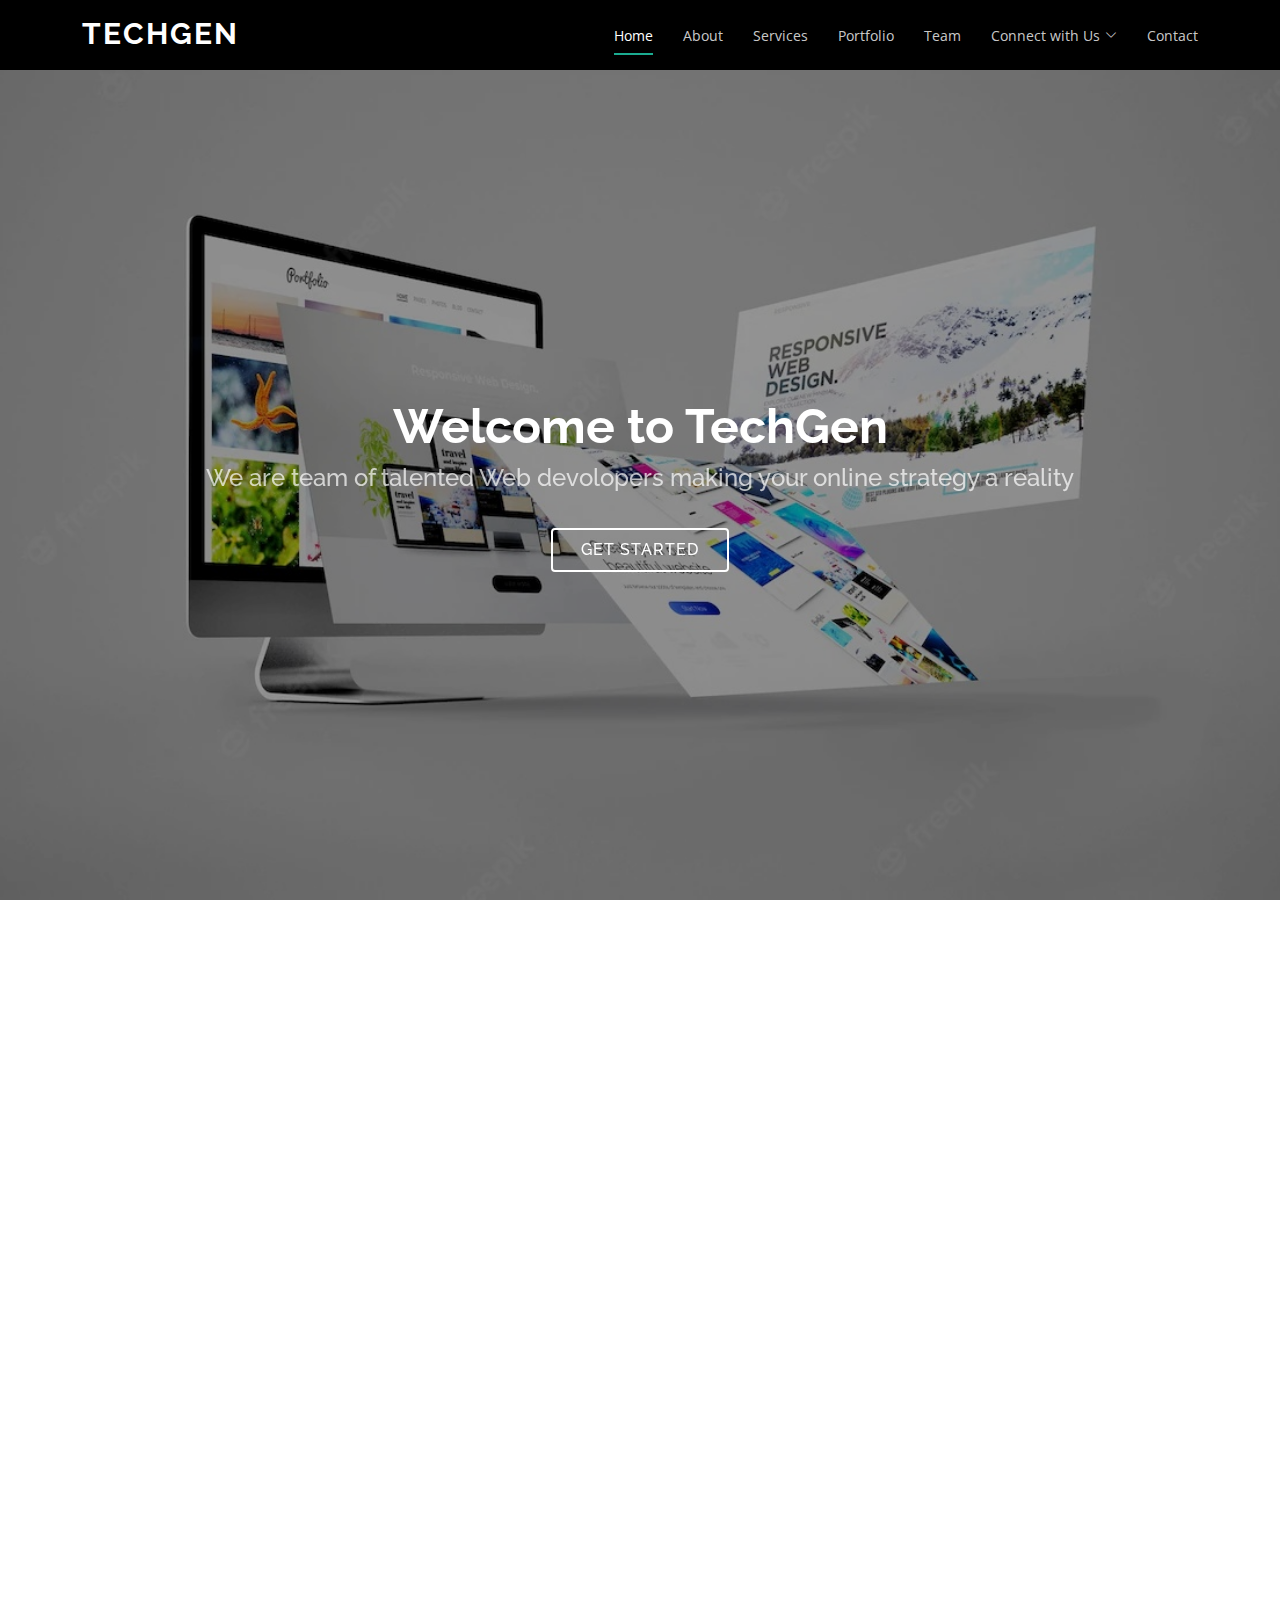
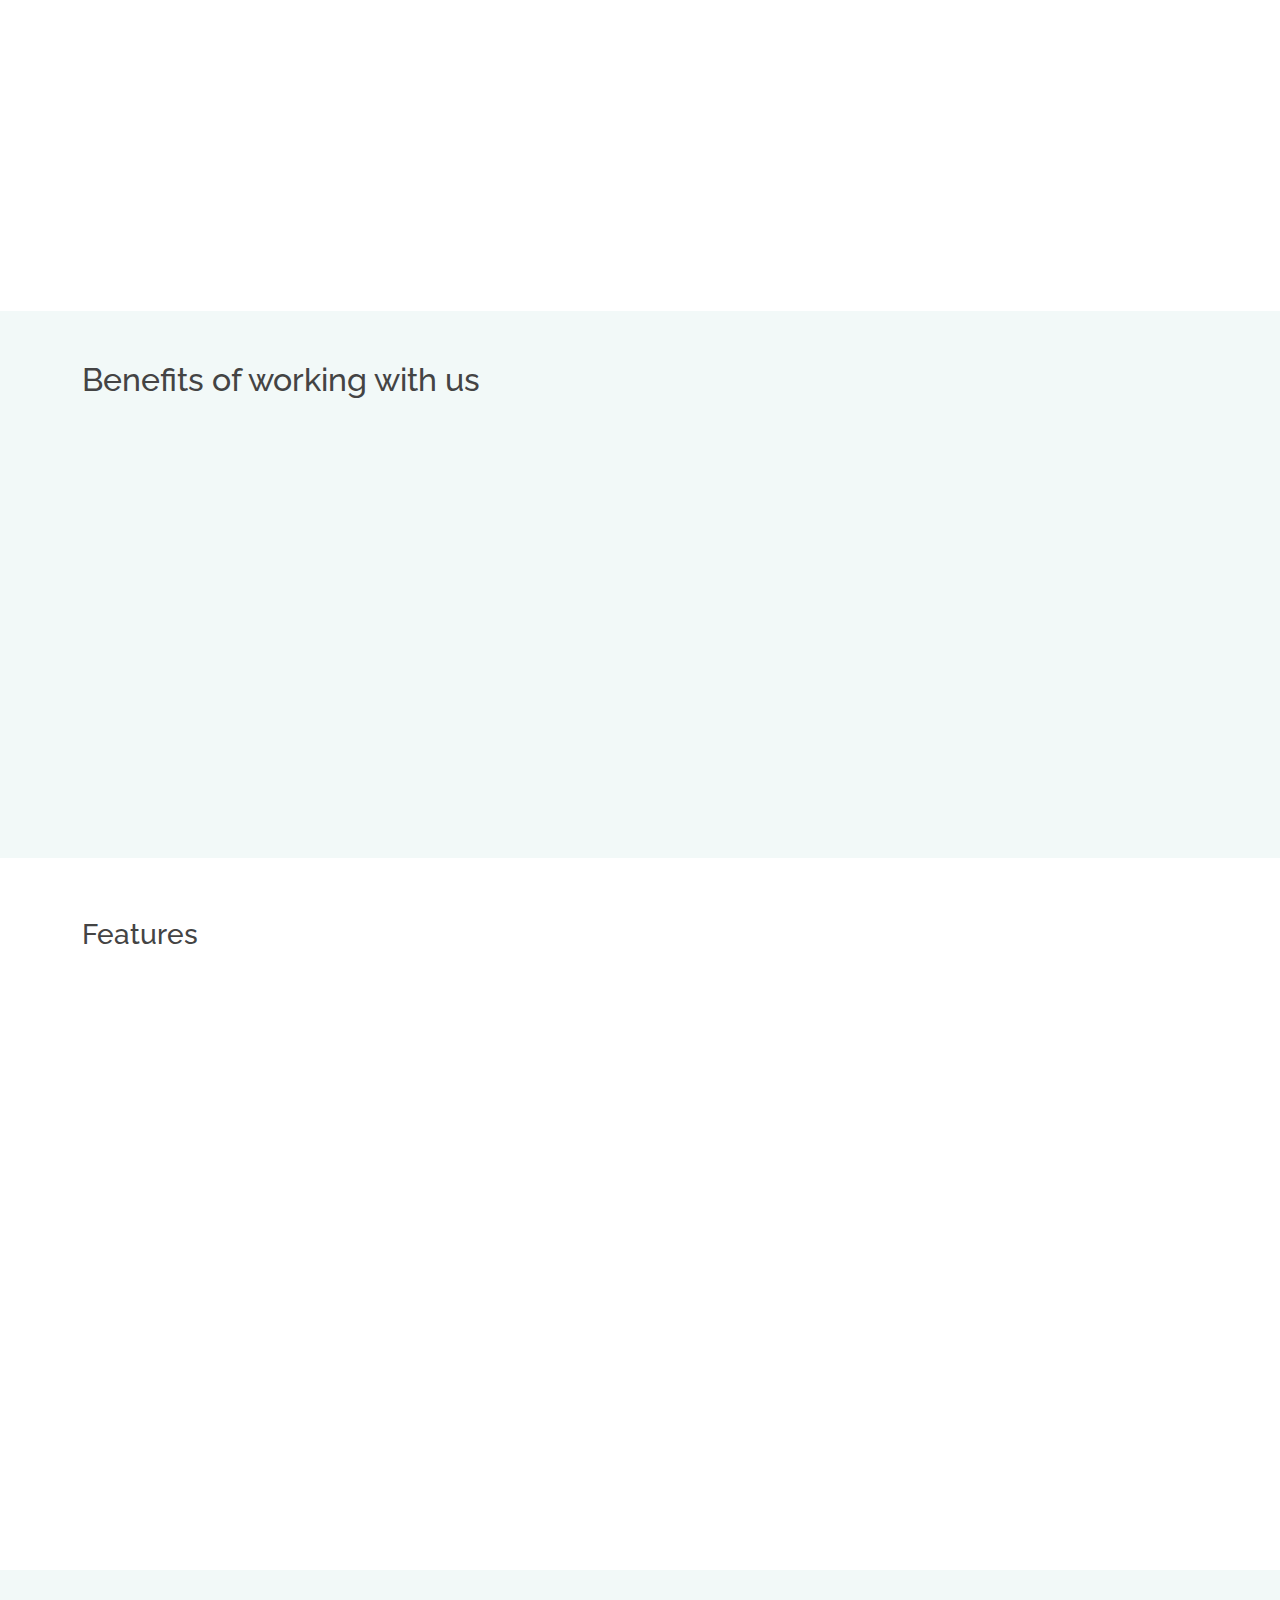
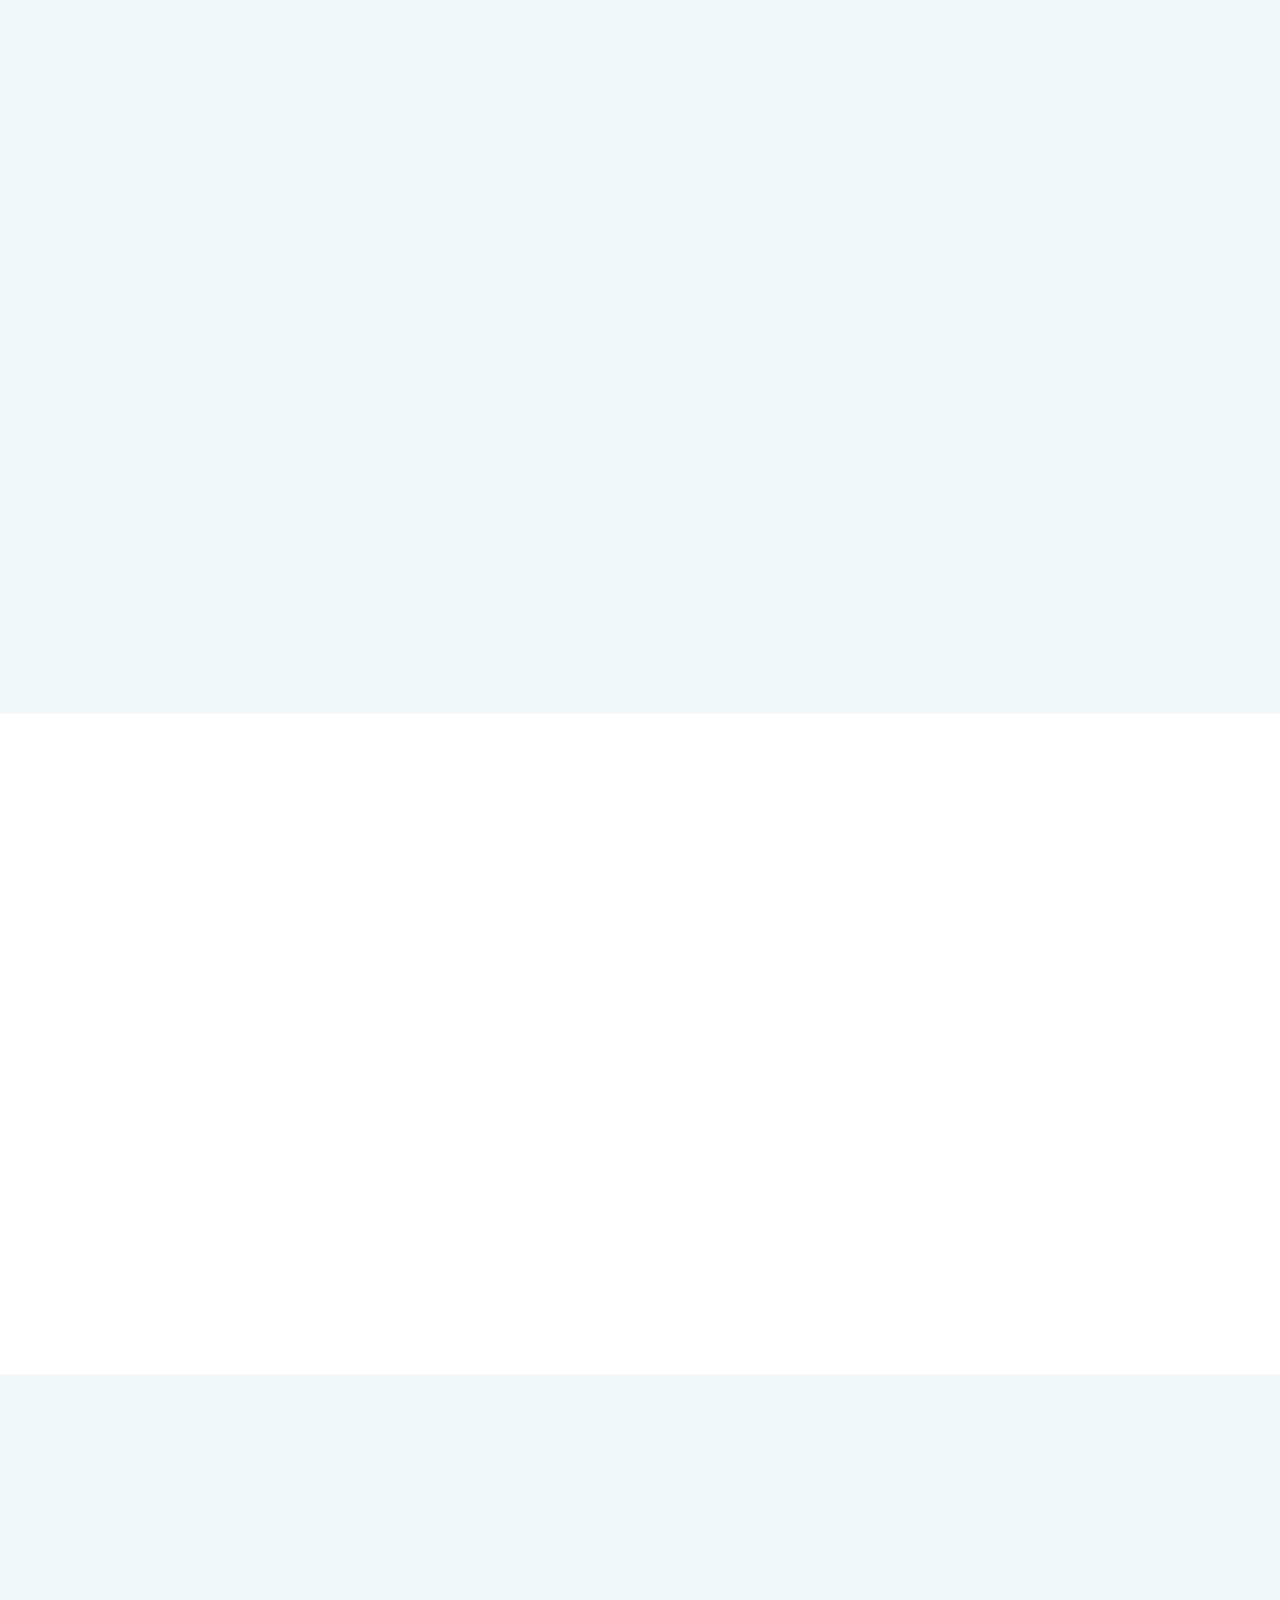
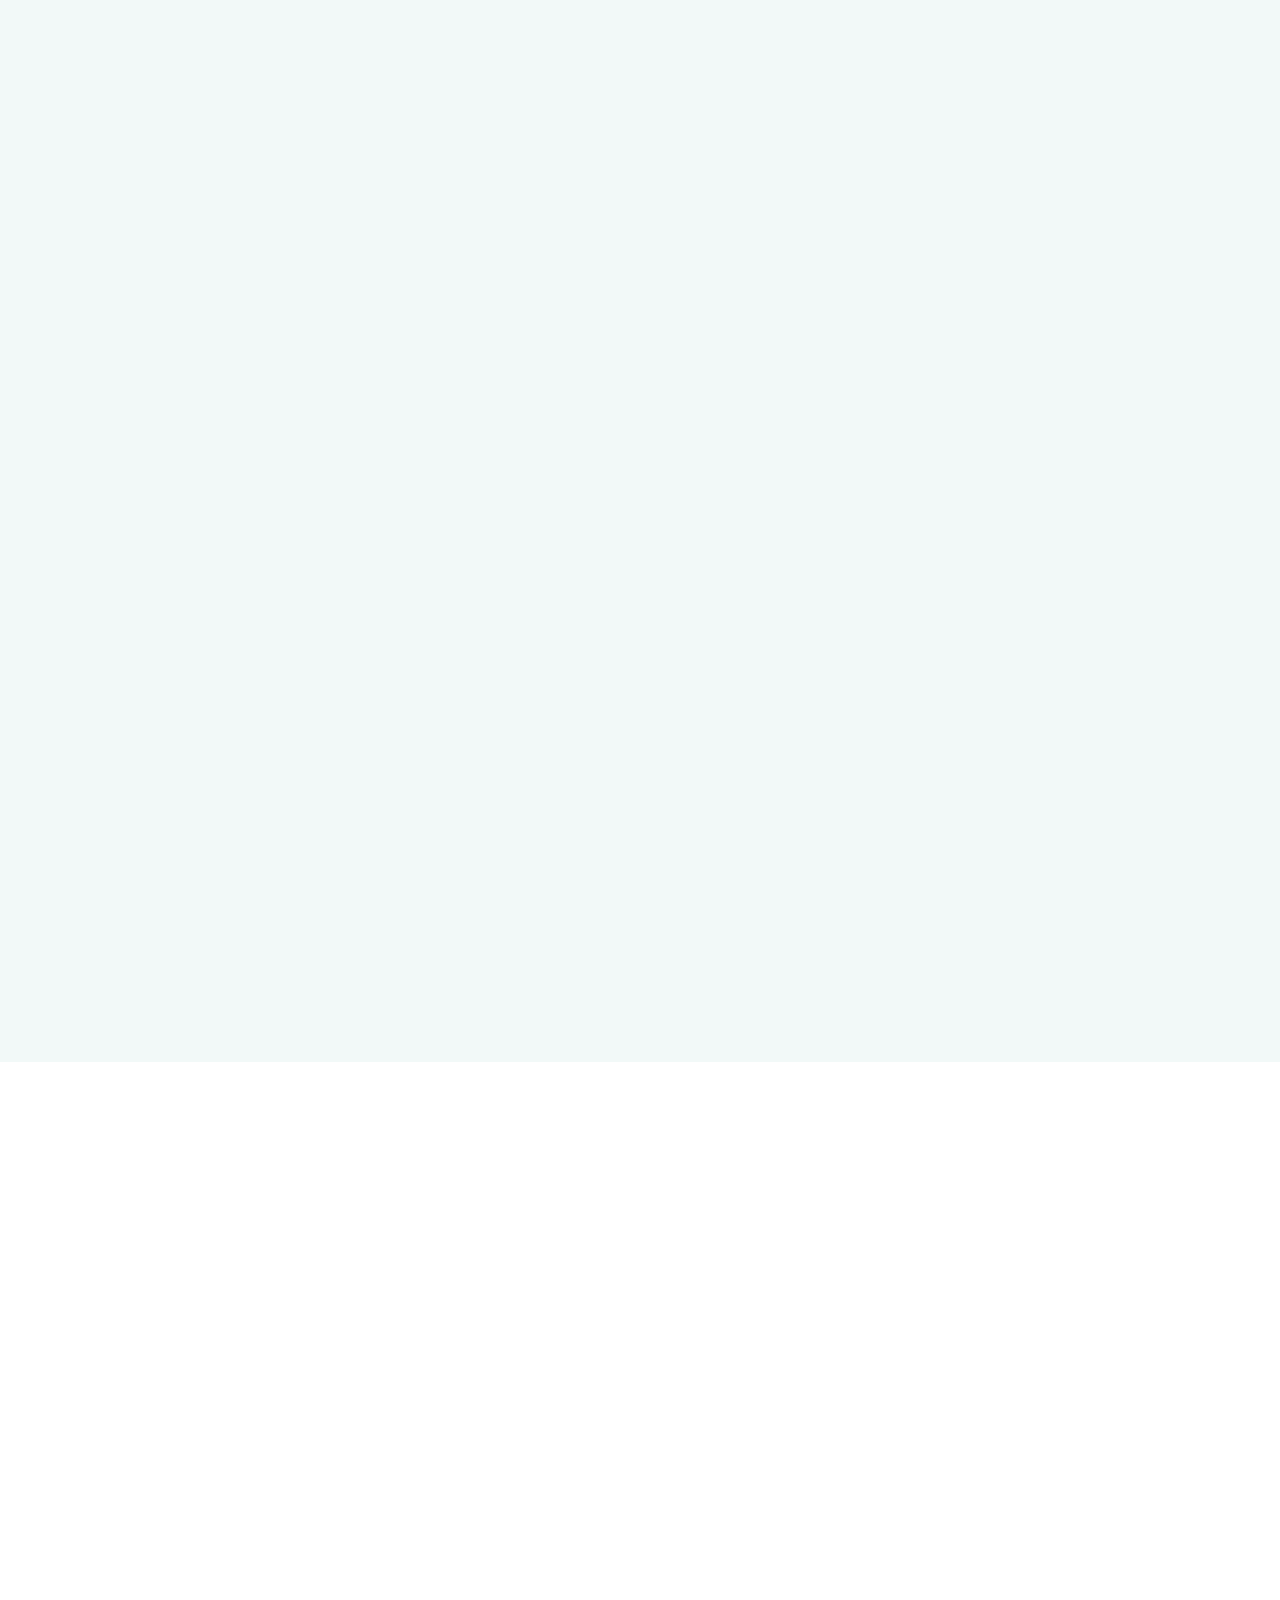
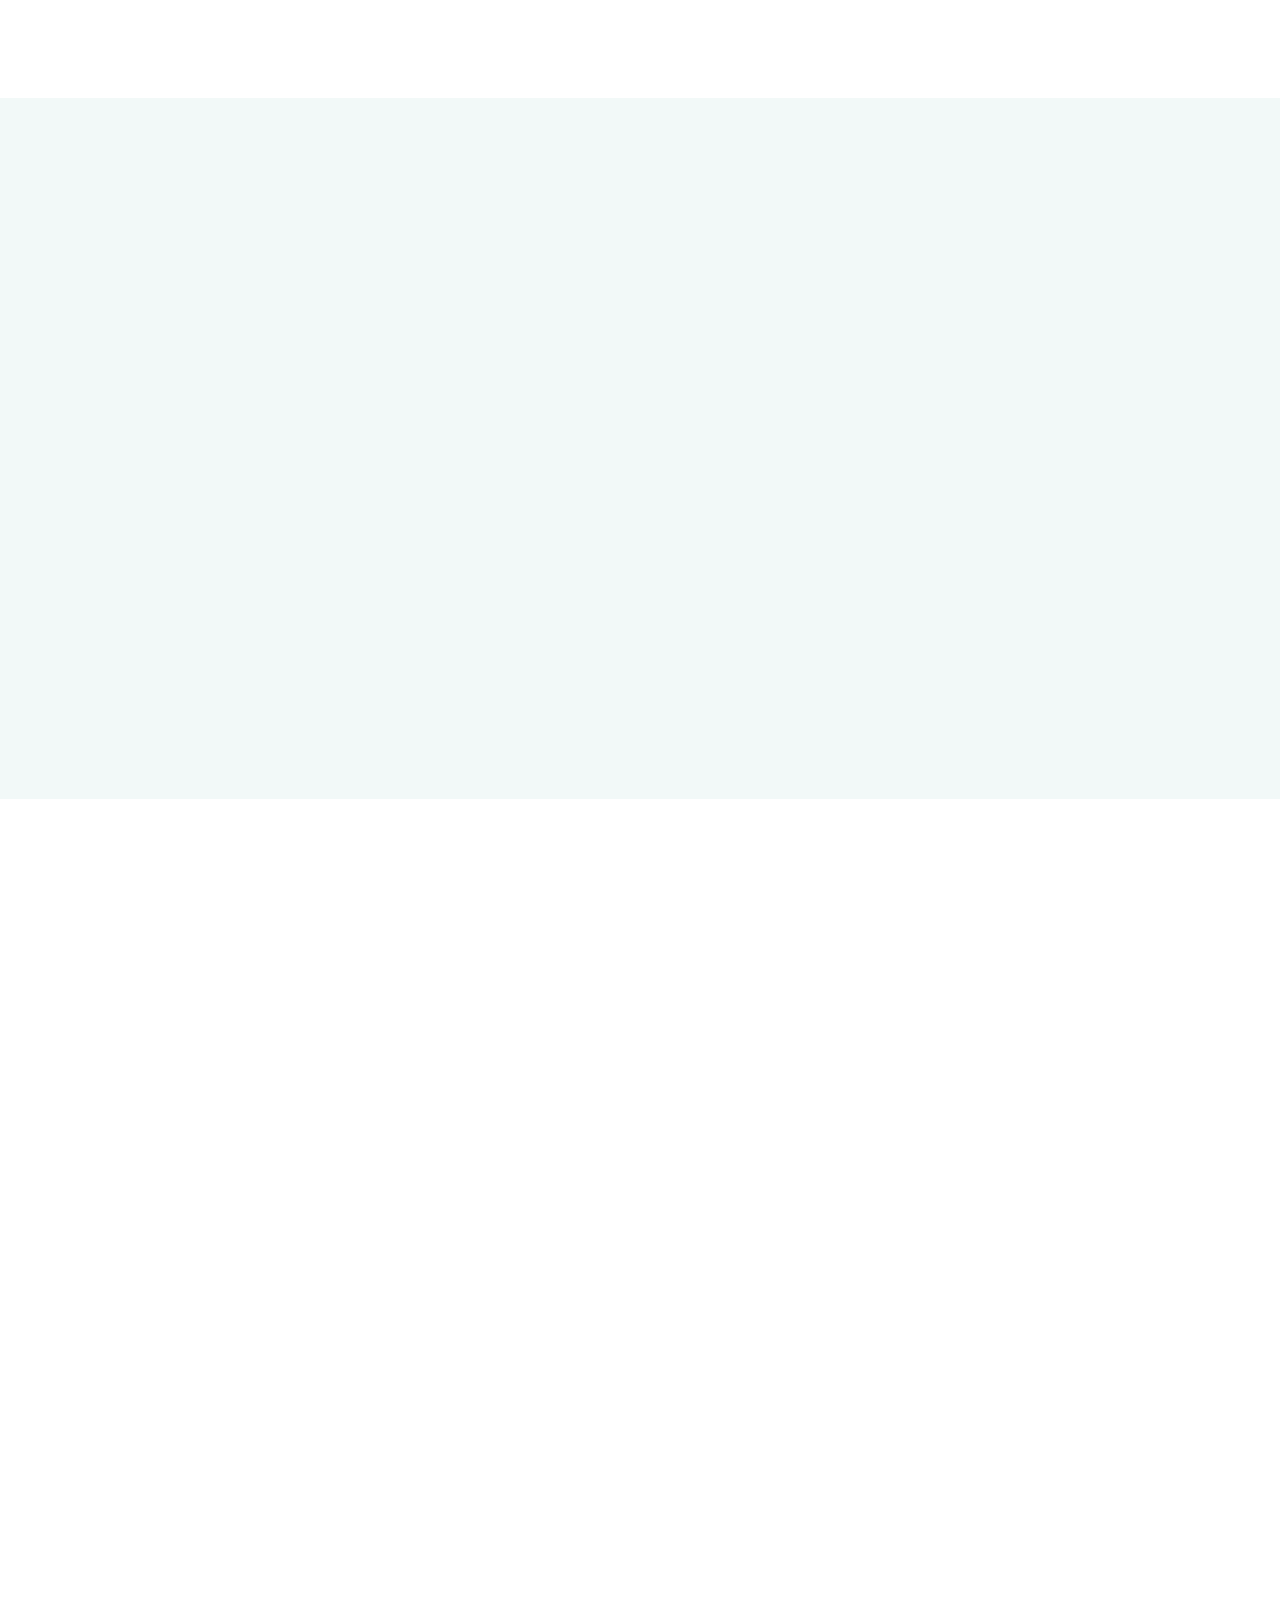
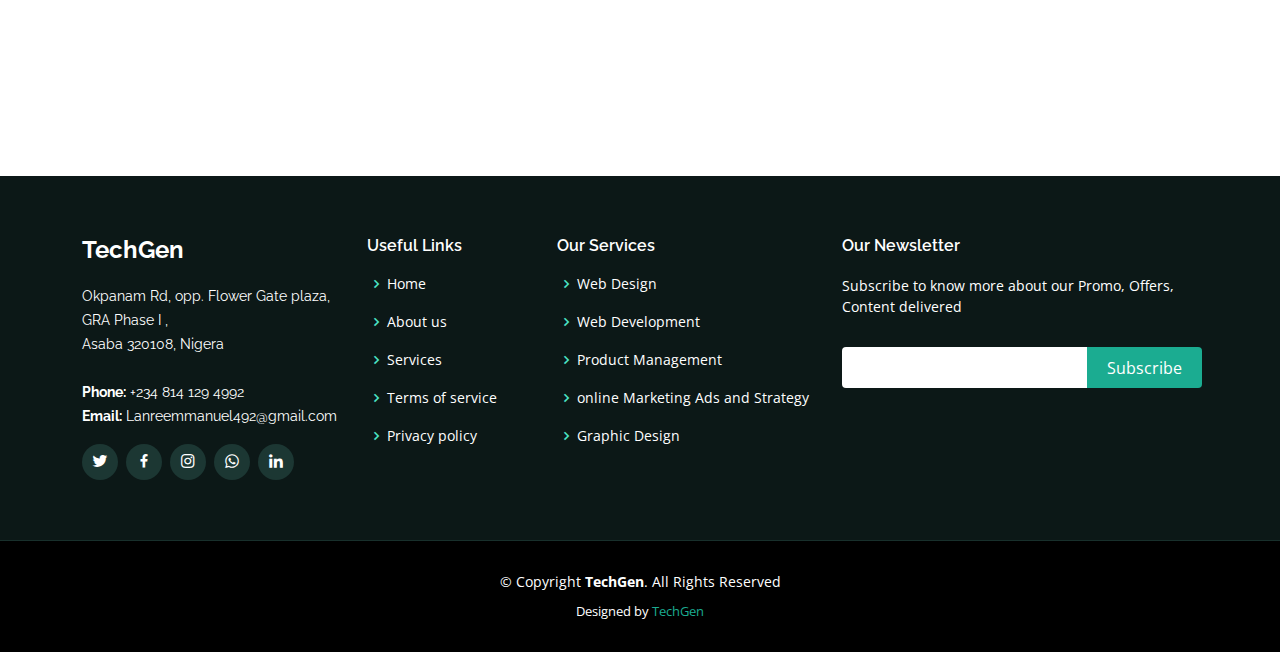
<file: index.html>
<!DOCTYPE html>
<html lang="en">

<head>
  <meta charset="utf-8">
  <meta content="width=device-width, initial-scale=1.0" name="viewport">

  <title>TechGen</title>
  <meta content="" name="description">
  <meta content="" name="keywords">

  <!-- Favicons -->
  <link href="#" rel="icon">
  <link href="#" rel="apple-touch-icon">

  <!-- Google Fonts -->
  <link href="https://fonts.googleapis.com/css?family=Open+Sans:300,300i,400,400i,600,600i,700,700i|Raleway:300,300i,400,400i,500,500i,600,600i,700,700i|Poppins:300,300i,400,400i,500,500i,600,600i,700,700i" rel="stylesheet">

  <!-- Vendor CSS Files -->
  <link href="assets/vendor/aos/aos.css" rel="stylesheet">
  <link href="assets/vendor/bootstrap/css/bootstrap.min.css" rel="stylesheet">
  <link href="assets/vendor/bootstrap-icons/bootstrap-icons.css" rel="stylesheet">
  <link href="assets/vendor/boxicons/css/boxicons.min.css" rel="stylesheet">
  <link href="assets/vendor/glightbox/css/glightbox.min.css" rel="stylesheet">
  <link href="assets/vendor/swiper/swiper-bundle.min.css" rel="stylesheet">

  <!-- Template Main CSS File -->
  <link href="assets/css/style.css" rel="stylesheet">
</head>

<body>

  <!-- ======= Header ======= -->
  <header id="header" class="fixed-top d-flex align-items-center">
    <div class="container d-flex justify-content-between">

      <div class="logo">
        <h1><a href="index.html">TechGen</a></h1>
        <!-- Uncomment below if you prefer to use an image logo -->
        <!-- <a href="index.html"><img src="assets/img/logo.png" alt="" class="img-fluid"></a>-->
      </div>

      <nav id="navbar" class="navbar">
        <ul>
          <li><a class="nav-link scrollto active" href="#hero">Home</a></li>
          <li><a class="nav-link scrollto" href="#about">About</a></li>
          <li><a class="nav-link scrollto" href="#services">Services</a></li>
          <li><a class="nav-link scrollto " href="#portfolio">Portfolio</a></li>
          <li><a class="nav-link scrollto" href="#team">Team</a></li>
          <li class="dropdown"><a href="#"><span>Connect with Us</span> <i class="bi bi-chevron-down"></i></a>
            <ul>
              <li><a href="portfolio-details.html">Virtual dispays of our Work</a></li>
              <li><a href="http://wa.me/2348141294992" class="whatsppp"><i class="bx bxl-whatsapp"></i>Whatsapp</a></li>
              <li><a href="https://www.instagram.com/accounts/login/?next=/lanre_emmanuel52/" class="instagram"><i class="bx bxl-instagram"></i>Instagram</a></li>
              <li><a href="#">Drop Down 4</a></li>
            </ul>
          </li>
          <li><a class="nav-link scrollto" href="#contact">Contact</a></li>
        </ul>
        <i class="bi bi-list mobile-nav-toggle"></i>
      </nav><!-- .navbar -->

    </div>
  </header><!-- End Header -->

  <!-- ======= Hero Section ======= -->
  <section id="hero" class="d-flex flex-column justify-content-center align-items-center">
    <div class="container text-center text-md-left" data-aos="fade-up">
      <h1>Welcome to TechGen</h1>
      <h2>We are team of talented Web devolopers making your online strategy a reality</h2>
      <a href="#about" class="btn-get-started scrollto">Get Started</a>
    </div>
  </section><!-- End Hero -->

  <main id="main">

    <!-- ======= About Section ======= -->
    <section id="about" class="about">
      <div class="container">

        <div class="row">
          <div class="col-xl-6 col-lg-7" data-aos="fade-right">
            <img src="assets/img/Web-Design.jpg" class="img-fluid" alt="">
          </div>
          <div class="col-xl-6 col-lg-5 pt-5 pt-lg-0">
            <h3 data-aos="fade-up">About our Company</h3>
            <p data-aos="fade-up">
              Designing engaging and responsive landing pages
              Integrating client CMS(Content Mangement Sysytem) programs and data feeds into websites
              Optimising sites for maximum speed and scalability
              Employing industry and design best practice through website build process
              Conducting website testing
              Liaising with back-end developers to ensure web and app logic is properly integrated
              Ensuring website function and stability across devices i.e. desktop, mobile, tablet
              Working with marketing and research teams to incorporate brand elements and relevant market research findings into website
              Providing internal support and external customer service throughout the build and launch process of the website
            </p>
            <div class="icon-box" data-aos="fade-up">
              <i class="bx bx-receipt"></i>
              <h4>Integrating Client CMS (Content Management System)</h4>
              <p>Customer data remains one of the most valuable resources a company can have. 
                 By better understanding current and prospective customers, 
                 we generate content that is understood and visually appealing drawing more attention and improving marketing.</p>
            </div>

            <div class="icon-box" data-aos="fade-up" data-aos-delay="100">
              <i class="bx bx-cube-alt"></i>
              <h4>Employing industry and design best practice through website build process</h4>
              <p>
                calming colours, vivid imagery, and very clear calls to action all these and many more we utilize when 
                creating a beautiful website, one that serves your business.
              </p>
            </div>

            <div class="icon-box" data-aos="fade-up" data-aos-delay="200">
              <i class="bx bx-cube-alt"></i>
              <h4>Optimising sites for maximum speed and scalability</h4>
              <p>Research shows that the amount of time a user will wait before losing focus is roughly from 0.3 to 3 seconds.
                hence, why we ensure our users have meaningful interactions and optimal speed on our client websites which impact traffic, user retention, and sales
                 
              </p>
            </div>

          </div>
        </div>

      </div>
    </section><!-- End About Section -->

    <!-- ======= Steps Section ======= -->
    <section id="steps" class="steps section-bg">
      <div class="container">

        <div class="row no-gutters">
          <h2>Benefits of working with us</h2>

          <div class="col-lg-4 col-md-6 content-item" data-aos="fade-in">
            <span>01</span>
            <h4>High Quality</h4>
          </div>

          <div class="col-lg-4 col-md-6 content-item" data-aos="fade-in" data-aos-delay="100">
            <span>02</span>
            <h4>Creative Team</h4>
          </div>

          <div class="col-lg-4 col-md-6 content-item" data-aos="fade-in" data-aos-delay="200">
            <span>03</span>
            <h4>Amazing Results</h4>
          </div>

          <div class="col-lg-4 col-md-6 content-item" data-aos="fade-in" data-aos-delay="300">
            <span>04</span>
            <h4>Convenient Prices and Reliability</h4>
            
          </div>

          <div class="col-lg-4 col-md-6 content-item" data-aos="fade-in" data-aos-delay="400">
            <span>05</span>
            <h4>Free Site Maintenance</h4>
          </div>

          <div class="col-lg-4 col-md-6 content-item" data-aos="fade-in" data-aos-delay="500">
            <span>06</span>
            <h4>24/7 Support</h4>
            
          </div>

        </div>

      </div>
    </section><!-- End Steps Section -->

    <!-- ======= Features Section ======= -->
    <section id="features" class="features">
      <div class="container">
         <h3>Features</h3>
        <div class="row">
          <div class="col-lg-4 mb-5 mb-lg-0" data-aos="fade-right">
            <ul class="nav nav-tabs flex-column">
              <li class="nav-item">
                <a class="nav-link active show" data-bs-toggle="tab" href="#tab-1">
                  <h4>Well Planned Information Architecture</h4>
                  <p>with our main focus set on organizing, structuring, and labeling content
                     in an effective and sustainable way our clients are rest assurrred
                  </p>
                </a>
              </li>
              <li class="nav-item mt-2">
                <a class="nav-link" data-bs-toggle="tab" href="#tab-2">
                  <h4>User Friendly</h4>
                  <p>we make your desire and expressions easy to use and understand even for the elderly.</p>
                </a>
              </li>
              <li class="nav-item mt-2">
                <a class="nav-link" data-bs-toggle="tab" href="#tab-3">
                  <h4>Browser compatibility</h4>
                  <p>our content are always made compatible with all browser types.</p>
                </a>
              </li>
              <li class="nav-item mt-2">
                <a class="nav-link" data-bs-toggle="tab" href="#tab-4">
                  <h4>Professionalism</h4>
                  <p>Competence, Knowledge, Conscientiousness, 
                    Integrity, Respect, Emotional Intelligence, Appropriateness, 
                    and Confidence.</p>
                </a>
              </li>
            </ul>
          </div>
          <div class="col-lg-7 ml-auto" data-aos="fade-left">
            <div class="tab-content">
              <div class="tab-pane active show" id="tab-1">
                <figure>
                  <img src="assets/img/arch.png" alt="" class="img-fluid">
                </figure>
              </div>
              <div class="tab-pane" id="tab-2">
                <figure>
                  <img src="assets/img/userfriendly.png" alt="" class="img-fluid">
                </figure>
              </div>
              <div class="tab-pane" id="tab-3">
                <figure>
                  <img src="assets/img/browser Comp2.png" alt="" class="img-fluid">
                </figure>
              </div>
              <div class="tab-pane" id="tab-4">
                <figure>
                  <img src="assets/img/professionalism.png" alt="" class="img-fluid">
                </figure>
              </div>
            </div>
          </div>
        </div>

      </div>
    </section><!-- End Features Section -->

    <!-- ======= Services Section ======= -->
    <section id="services" class="services section-bg">
      <div class="container">

        <div class="section-title" data-aos="fade-up">
          <h2>Services</h2>
        </div>

        <div class="row">
          <div class="col-md-6 col-lg-3 d-flex align-items-stretch mb-5 mb-lg-0" data-aos="fade-up">
            <div class="icon-box icon-box-pink">
              <div class="icon"><i class="bx bxl-dribbble"></i></div>
              <h4 class="title"><a href="">Full Custom Website Creation</a></h4>
                 <p class="description">With over three years of web development experience.
                 Our customers satisfaction with our creativity
                 is our top priority lets share your ideas globally
                 </p>
            </div>
          </div>

          <div class="col-md-6 col-lg-3 d-flex align-items-stretch mb-5 mb-lg-0" data-aos="fade-up" data-aos-delay="100">
            <div class="icon-box icon-box-cyan">
              <div class="icon"><i class="bx bx-file"></i></div>
              <h4 class="title"><a href="">Full App Creation and App Customization </a></h4>
              <p class="description">We design, develop and manage mobile applications.Depending on your package 
                will review your set of features, your monetization strategy, and provide you with information that 
                can help you save thousands of dollars before starting design, development or mangement 
              </p>
            </div>
          </div>

          <div class="col-md-6 col-lg-3 d-flex align-items-stretch mb-5 mb-lg-0" data-aos="fade-up" data-aos-delay="200">
            <div class="icon-box icon-box-green">
              <div class="icon"><i class="bx bx-tachometer"></i></div>
              <h4 class="title"><a href="">Bug Fixes, Performance and Security</a></h4>
              <p class="description">with constant review and maintenance we reduce bugs and error
                to the minimal with our quick response team
                also cybersecurity {strict protection of clients data and software from cyber threats} so be rest Assurred</p>
            </div>
          </div>

          <div class="col-md-6 col-lg-3 d-flex align-items-stretch mb-5 mb-lg-0" data-aos="fade-up" data-aos-delay="300">
            <div class="icon-box icon-box-blue">
              <div class="icon"><i class="bx bx-world"></i></div>
              <h4 class="title"><a href="">Help/Consultation</a></h4>
               <p class="description">You need more than just a website, 
                you also need a reliable online strategy, and our team is more than capable to help with this.
                consultation is also free!!
               </p>
            </div>
          </div>

        </div>

      </div>
    </section><!-- End Services Section -->

    <!-- ======= Testimonials Section ======= -->
    <section id="testimonials" class="testimonials">
      <div class="container">

        <div class="section-title" data-aos="fade-up">
          <h2>Testimonials</h2>
          <p></p>
        </div>

        <div class="testimonials-slider swiper" data-aos="fade-up" data-aos-delay="100">
          <div class="swiper-wrapper">

            <div class="swiper-slide">
              <div class="testimonial-item">
                <p>
                  <i class="bx bxs-quote-alt-left quote-icon-left"></i>
                   Here's a 100% honest review: I'm HONESTLY blown away by the professionalism, the level of quality, and the high level of communication from Maira. I will come back with more work,
                   and I wholeheartedly recommend this gig if you're looking 
                   for a truly top--notch professional and creative.
                  <i class="bx bxs-quote-alt-right quote-icon-right"></i>
                </p>
                <img src="assets/img/testimonials/architecture firm.jfif" class="testimonial-img" alt="">
                <h3>The Living </h3>
                <h4>Ceo &amp; Founder of the Living Architecture Firm</h4>
              </div>
            </div><!-- End testimonial item -->

            <div class="swiper-slide">
              <div class="testimonial-item">
                <p>
                  <i class="bx bxs-quote-alt-left quote-icon-left"></i>
                   Incredibly helpful and patient with understanding what
                   exactly I wanted! would definitely 
                   recommend to anyone wanting a professional level website!!!!
                  <i class="bx bxs-quote-alt-right quote-icon-right"></i>
                </p>
                <img src="assets/img/testimonials/fashion designer.jfif" class="testimonial-img" alt="">
                <h3>Dianne Adebayo</h3>
                <h4>Designer</h4>
              </div>
            </div><!-- End testimonial item -->

            <div class="swiper-slide">
              <div class="testimonial-item">
                <p>
                  <i class="bx bxs-quote-alt-left quote-icon-left"></i>
                  Wow I am amazed at the level of professionalism my website 
                  displays . It's beautiful
                   I love it soooooooo much !!! She did an amazing job !!! 
                  <i class="bx bxs-quote-alt-right quote-icon-right"></i>
                </p>
                <img src="assets/img/testimonials/mall owner.jpg" class="testimonial-img" alt="">
                <h3>Jennifer Hardman</h3>
                <h4>Store Owner</h4>
              </div>
            </div><!-- End testimonial item -->

            <div class="swiper-slide">
              <div class="testimonial-item">
                <p>
                  <i class="bx bxs-quote-alt-left quote-icon-left"></i>
                     We gave them a project when it was deliverd we launched the app for an test to see how the app works
                     in the real world, and it worked great. Nothing failed in the
                     test, but we saw that we needed to add more features to the app.
                     The team was very helpful here and changes made were
                     really quickly. I highly recommend this team
                  <i class="bx bxs-quote-alt-right quote-icon-right"></i>
                </p>
                <img src="assets/img/testimonials/orange.png" class="testimonial-img" alt="">
                <h3>The Orange Plc</h3>
                <h4>Sound Production Company</h4>
              </div>
            </div><!-- End testimonial item -->

            <div class="swiper-slide">
              <div class="testimonial-item">
                <p>
                  <i class="bx bxs-quote-alt-left quote-icon-left"></i>
                   100% would recommend if you need guidance, especially 
                   when lost and just starting out. Quick responses
                   and very easy to schedule. Extremely knowledgable
                  <i class="bx bxs-quote-alt-right quote-icon-right"></i>
                </p>
                <img src="assets/img/testimonials/chef.jpg" class="testimonial-img" alt="">
                <h3>Tammy Fae</h3>
                <h4>Chef</h4>
              </div>
            </div><!-- End testimonial item -->

          </div>
          <div class="swiper-pagination"></div>
        </div>

      </div>
    </section><!-- End Testimonials Section -->

    <!-- ======= Portfolio Section ======= -->
    <section id="portfolio" class="portfolio section-bg">
      <div class="container">

        <div class="section-title" data-aos="fade-up">
          <h2>Portfolio</h2>
          <p>Magnam dolores commodi suscipit. Necessitatibus eius consequatur ex aliquid fuga eum quidem. Sit sint consectetur velit. Quisquam quos quisquam cupiditate. Et nemo qui impedit suscipit alias ea. Quia fugiat sit in iste officiis commodi quidem hic quas.</p>
        </div>

        <div class="row" data-aos="fade-up">
          <div class="col-lg-12 d-flex justify-content-center">
            <ul id="portfolio-flters">
              <li data-filter="*" class="filter-active">All</li>
              <li data-filter=".filter-app">Ios App</li>
              <li data-filter=".filter-card">Android Apps</li>
              <li data-filter=".filter-web">Web pages</li>
            </ul>
          </div>
        </div>

        <div class="row portfolio-container" data-aos="fade-up">

          <div class="col-lg-4 col-md-6 portfolio-item filter-app">
            <div class="portfolio-wrap">
              <img src="assets/img/portfolio/android2.png" class="img-fluid" alt="">
              <div class="portfolio-info">
                <h4>Android</h4>
                <p>App</p>
                <div class="portfolio-links">
                  <a href="assets/img/portfolio/android2.png" data-gallery="portfolioGallery" class="portfolio-lightbox" title="App 1"><i class="bx bx-plus"></i></a>
                  <a href="portfolio-details.html" title="More Details"><i class="bx bx-link"></i></a>
                </div>
              </div>
            </div>
          </div>

          <div class="col-lg-4 col-md-6 portfolio-item filter-web">
            <div class="portfolio-wrap">
              <img src="assets/img/portfolio/webpage1.jpg" class="img-fluid" alt="">
              <div class="portfolio-info">
                <h4>Landing</h4>
                <p>Page</p>
                <div class="portfolio-links">
                  <a href="assets/img/portfolio/webpage1.jpg" data-gallery="portfolioGallery" class="portfolio-lightbox" title="Web 3"><i class="bx bx-plus"></i></a>
                  <a href="portfolio-details.html" title="More Details"><i class="bx bx-link"></i></a>
                </div>
              </div>
            </div>
          </div>

          <div class="col-lg-4 col-md-6 portfolio-item filter-app">
            <div class="portfolio-wrap">
              <img src="assets/img/portfolio/ios3stock.jpg" class="img-fluid" alt="">
              <div class="portfolio-info">
                <h4>Ios</h4>
                <p>App</p>
                <div class="portfolio-links">
                  <a href="assets/img/portfolio/ios3stock.jpg" data-gallery="portfolioGallery" class="portfolio-lightbox" title="App 2"><i class="bx bx-plus"></i></a>
                  <a href="portfolio-details.html" title="More Details"><i class="bx bx-link"></i></a>
                </div>
              </div>
            </div>
          </div>

          <div class="col-lg-4 col-md-6 portfolio-item filter-card">
            <div class="portfolio-wrap">
              <img src="assets/img/portfolio/web5.png" class="img-fluid" alt="">
              <div class="portfolio-info">
                <h4>Landing</h4>
                <p>Page</p>
                <div class="portfolio-links">
                  <a href="assets/img/portfolio/web5.png" data-gallery="portfolioGallery" class="portfolio-lightbox" title="Card 2"><i class="bx bx-plus"></i></a>
                  <a href="portfolio-details.html" title="More Details"><i class="bx bx-link"></i></a>
                </div>
              </div>
            </div>
          </div>

          <div class="col-lg-4 col-md-6 portfolio-item filter-web">
            <div class="portfolio-wrap">
              <img src="assets/img/portfolio/web4.png" class="img-fluid" alt="">
              <div class="portfolio-info">
                <h4>Landing</h4>
                <p>Page</p>
                <div class="portfolio-links">
                  <a href="assets/img/portfolio/web4.png" data-gallery="portfolioGallery" class="portfolio-lightbox" title="Web 2"><i class="bx bx-plus"></i></a>
                  <a href="portfolio-details.html" title="More Details"><i class="bx bx-link"></i></a>
                </div>
              </div>
            </div>
          </div>

          <div class="col-lg-4 col-md-6 portfolio-item filter-app">
            <div class="portfolio-wrap">
              <img src="assets/img/portfolio/ios4.jpg" class="img-fluid" alt="">
              <div class="portfolio-info">
                <h4>Ios </h4>
                <p>App</p>
                <div class="portfolio-links">
                  <a href="assets/img/portfolio/ios4.jpg" data-gallery="portfolioGallery" class="portfolio-lightbox" title="App 3"><i class="bx bx-plus"></i></a>
                  <a href="portfolio-details.html" title="More Details"><i class="bx bx-link"></i></a>
                </div>
              </div>
            </div>
          </div>

          <div class="col-lg-4 col-md-6 portfolio-item filter-card">
            <div class="portfolio-wrap">
              <img src="assets/img/portfolio/android3.jpg" class="img-fluid" alt="">
              <div class="portfolio-info">
                <h4>Android</h4>
                <p>App</p>
                <div class="portfolio-links">
                  <a href="assets/img/portfolio/android3.jpg" data-gallery="portfolioGallery" class="portfolio-lightbox" title="Card 1"><i class="bx bx-plus"></i></a>
                  <a href="portfolio-details.html" title="More Details"><i class="bx bx-link"></i></a>
                </div>
              </div>
            </div>
          </div>

          <div class="col-lg-4 col-md-6 portfolio-item filter-card">
            <div class="portfolio-wrap">
              <img src="assets/img/portfolio/android3shop.png" class="img-fluid" alt="">
              <div class="portfolio-info">
                <h4>Android</h4>
                <p>App</p>
                <div class="portfolio-links">
                  <a href="assets/img/portfolio/android3shop.png" data-gallery="portfolioGallery" class="portfolio-lightbox" title="Card 3"><i class="bx bx-plus"></i></a>
                  <a href="portfolio-details.html" title="More Details"><i class="bx bx-link"></i></a>
                </div>
              </div>
            </div>
          </div>

          <div class="col-lg-4 col-md-6 portfolio-item filter-web">
            <div class="portfolio-wrap">
              <img src="assets/img/portfolio/android3.jpg" class="img-fluid" alt="">
              <div class="portfolio-info">
                <h4>Landing </h4>
                <p>Page</p>
                <div class="portfolio-links">
                  <a href="assets/img/portfolio/android3.jpg" data-gallery="portfolioGallery" class="portfolio-lightbox" title="Web 3"><i class="bx bx-plus"></i></a>
                  <a href="portfolio-details.html" title="More Details"><i class="bx bx-link"></i></a>
                </div>
              </div>
            </div>
          </div>

        </div>

      </div>
    </section><!-- End Portfolio Section -->

    <!-- ======= Team Section ======= -->
    <section id="team" class="team">
      <div class="container">

        <div class="section-title" data-aos="fade-up">
          <h2>Team</h2>
          <p>Meet the team behind our inspiring and wonderful content
          
          </p>
        </div>

        <div class="row">

          <div class="col-xl-3 col-lg-4 col-md-6" data-aos="fade-up">
            <div class="member">
              <img src="assets/img/team/project manger.jpg" class="img-fluid" alt="">
              <div class="member-info">
                <div class="member-info-content">
                  <h4>Leo Adams</h4>
                  <span>CEO/Project Manager</span>
                </div>
                <div class="social">
                  <a href=""><i class="bi bi-twitter"></i></a>
                  <a href=""><i class="bi bi-facebook"></i></a>
                  <a href=""><i class="bi bi-instagram"></i></a>
                  <a href=""><i class="bi bi-linkedin"></i></a>
                </div>
              </div>
            </div>
          </div>

          <div class="col-xl-3 col-lg-4 col-md-6" data-aos="fade-up">
            <div class="member">
              <img src="assets/img/team/Customer Care Team.jpg" class="img-fluid" alt="">
              <div class="member-info">
                <div class="member-info-content">
                  <h4>Amanda Roberts</h4>
                  <span>Customer Care Rep</span>
                </div>
                <div class="social">
                  <a href=""><i class="bi bi-twitter"></i></a>
                  <a href=""><i class="bi bi-facebook"></i></a>
                  <a href=""><i class="bi bi-instagram"></i></a>
                  <a href=""><i class="bi bi-linkedin"></i></a>
                </div>
              </div>
            </div>
          </div>

          <div class="col-xl-3 col-lg-4 col-md-6" data-aos="fade-up" data-aos-delay="100">
            <div class="member">
              <img src="assets/img/team/female.jpg" class="img-fluid" alt="">
              <div class="member-info">
                <div class="member-info-content">
                  <h4>Debbie Jean</h4>
                  <span>UI/UX</span>
                </div>
                <div class="social">
                  <a href=""><i class="bi bi-twitter"></i></a>
                  <a href=""><i class="bi bi-facebook"></i></a>
                  <a href=""><i class="bi bi-instagram"></i></a>
                  <a href=""><i class="bi bi-linkedin"></i></a>
                </div>
              </div>
            </div>
          </div>

          <div class="col-xl-3 col-lg-4 col-md-6" data-aos="fade-up" data-aos-delay="200">
            <div class="member">
              <img src="assets/img/team/frontend.jpg" class="img-fluid" alt="">
              <div class="member-info">
                <div class="member-info-content">
                  <h4>William Saliba</h4>
                  <span>Front-end Developer</span>
                </div>
                <div class="social">
                  <a href=""><i class="bi bi-twitter"></i></a>
                  <a href=""><i class="bi bi-facebook"></i></a>
                  <a href=""><i class="bi bi-instagram"></i></a>
                  <a href=""><i class="bi bi-linkedin"></i></a>
                </div>
              </div>
            </div>
          </div>

          <div class="col-xl-3 col-lg-4 col-md-6" data-aos="fade-up" data-aos-delay="300">
            <div class="member">
              <img src="assets/img/team/backend.jpg" class="img-fluid" alt="">
              <div class="member-info">
                <div class="member-info-content">
                  <h4> Tyler Dean</h4>
                  <span>Back-end Developer</span>
                </div>
                <div class="social">
                  <a href=""><i class="bi bi-twitter"></i></a>
                  <a href=""><i class="bi bi-facebook"></i></a>
                  <a href=""><i class="bi bi-instagram"></i></a>
                  <a href=""><i class="bi bi-linkedin"></i></a>
                </div>
              </div>
            </div>
          </div>

        </div>

      </div>
    </section><!-- End Team Section -->

    <!-- ======= F.A.Q Section ======= -->
    <section id="faq" class="faq section-bg">
      <div class="container">

        <div class="section-title" data-aos="fade-up">
          <h2>F.A.Q</h2>
        </div>

        <div class="faq-list">
          <ul>
            <li data-aos="fade-up">
              <i class="bx bx-help-circle icon-help"></i> <a data-bs-toggle="collapse" class="collapse" data-bs-target="#faq-list-1">How much does your services Cost? <i class="bx bx-chevron-down icon-show"></i><i class="bx bx-chevron-up icon-close"></i></a>
              <div id="faq-list-1" class="collapse show" data-bs-parent=".faq-list">
                <p>
                   Our Services are categorized in the form of basic, Standard and Premium plans. Our Basic plan costs $150,   
                   Standard costs $300 and Premium costs within $500 - $1000
                   at the least depending on the project 
                   all are subject to negotation
                </p>
              </div>
            </li>

            <li data-aos="fade-up" data-aos-delay="100">
              <i class="bx bx-help-circle icon-help"></i> <a data-bs-toggle="collapse" data-bs-target="#faq-list-2" class="collapsed"> Basic Standard and Premium Plans <i class="bx bx-chevron-down icon-show"></i><i class="bx bx-chevron-up icon-close"></i></a>
              <div id="faq-list-2" class="collapse" data-bs-parent=".faq-list">
                <p>
                    
                </p>
              </div>
            </li>

            <li data-aos="fade-up" data-aos-delay="200">
              <i class="bx bx-help-circle icon-help"></i> <a data-bs-toggle="collapse" data-bs-target="#faq-list-3" class="collapsed">What is your project management process? <i class="bx bx-chevron-down icon-show"></i><i class="bx bx-chevron-up icon-close"></i></a>
              <div id="faq-list-3" class="collapse" data-bs-parent=".faq-list">
                <p>
                    Our project management process involves everything, 
                    right from scratch till delivering the project successfully.
                    We first understand and plan based on the requirements,
                    prioritize the tasks and start the execution with a well-structured process flow.
                    During the execution,
                    we ensure to track and monitor the progress of the project and
                    during the final stage, we ensure to troubleshoot, test and deliver 
                    it along with a final report of the project.
                </p>
              </div>
            </li>

            <li data-aos="fade-up" data-aos-delay="300">
              <i class="bx bx-help-circle icon-help"></i> <a data-bs-toggle="collapse" data-bs-target="#faq-list-4" class="collapsed">how long before the website is ready? <i class="bx bx-chevron-down icon-show"></i><i class="bx bx-chevron-up icon-close"></i></a>
              <div id="faq-list-4" class="collapse" data-bs-parent=".faq-list">
                <p>
                  4- 7 days depending on the amount of information recquired to be put on the website,Our Premium Plans may take more 14days at most.
                </p>
              </div>
            </li>

            <li data-aos="fade-up" data-aos-delay="400">
              <i class="bx bx-help-circle icon-help"></i> <a data-bs-toggle="collapse" data-bs-target="#faq-list-5" class="collapsed">Do you redesign websites and How long does a website redesign take?<i class="bx bx-chevron-down icon-show"></i><i class="bx bx-chevron-up icon-close"></i></a>
              <div id="faq-list-5" class="collapse" data-bs-parent=".faq-list">
                <p>
                   Yes we Redesign. 
                   <span>
                    Redesigning a website may take time, depending on the client request, but it would help in generating
                   more leads when done with the right strategy. When you 
                   redesign your website with us, We can help you in 
                  implementing the best and suitable techniques,due to our amazing expert designers,
                   developers and content producers who can bring in better and improved results. A bare minimum of 7-14 days as per client request
                   </span>
                </p>
              </div>
            </li>

          </ul>
        </div>

      </div>
    </section><!-- End F.A.Q Section -->

    <!-- ======= Contact Section ======= -->
    <section id="contact" class="contact">
      <div class="container">

        <div class="section-title" data-aos="fade-up">
          <h2>Contact</h2>
          <p>For more information, Consultation of our Services. Please Contact us through the following </p>
        </div>

        <div class="row no-gutters justify-content-center" data-aos="fade-up">

          <div class="col-lg-5 d-flex align-items-stretch">
            <div class="info">
              <div class="address">
                <i class="bi bi-geo-alt"></i>
                <h4>Location:</h4>
                <p>Okpanam Rd, opp. Flower Gate plaza, GRA Phase I 320108, Asaba, Delta State</p>
              </div>

              <div class="email mt-4">
                <i class="bi bi-envelope"></i>
                <h4>Email:</h4>
                <p>lanreemmanuel492@gmail.com</p>
              </div>

              <div class="phone mt-4">
                <i class="bi bi-phone"></i>
                <h4>Call:</h4>
                <p>+234 814 129 4992</p>
              </div>

            </div>

          </div>

          <div class="col-lg-5 d-flex align-items-stretch">
            <iframe style="border:0; width: 100%; height: 270px;" src="https://www.google.com/maps/embed?pb=!1m18!1m12!1m3!1d3966.2860105473583!2d6.6619650508359864!3d6.225970218213111!2m3!1f0!2f0!3f0!3m2!1i1024!2i768!4f13.1!3m3!1m2!1s0x1043f1232bbdfbe5%3A0xde85d4081cebcc79!2sHighlight%20Bar%20and%20Lounge!5e0!3m2!1sen!2sng!4v1659967804858!5m2!1sen!2sng" frameborder="0" allowfullscreen></iframe>
          </div>

        </div>

        <div class="row mt-5 justify-content-center" data-aos="fade-up">
          <div class="col-lg-10">
            <form action="forms/contact.php" method="post" role="form" class="php-email-form">
              <div class="row">
                <div class="col-md-6 form-group">
                  <input type="text" name="name" class="form-control" id="name" placeholder="Your Name" required>
                </div>
                <div class="col-md-6 form-group mt-3 mt-md-0">
                  <input type="email" class="form-control" name="email" id="email" placeholder="Your Email" required>
                </div>
              </div>
              <div class="form-group mt-3">
                <input type="text" class="form-control" name="subject" id="subject" placeholder="Subject" required>
              </div>
              <div class="form-group mt-3">
                <textarea class="form-control" name="message" rows="5" placeholder="Message" required></textarea>
              </div>
              <div class="my-3">
                <div class="loading">Loading</div>
                <div class="error-message"></div>
                <div class="sent-message">Your message has been sent. Thank you!</div>
              </div>
              <div class="text-center"><button type="submit">Send Message</button></div>
            </form>
          </div>

        </div>

      </div>
    </section><!-- End Contact Section -->

  </main><!-- End #main -->

  <!-- ======= Footer ======= -->
  <footer id="footer">
    <div class="footer-top">
      <div class="container">
        <div class="row">

          <div class="col-lg-3 col-md-6">
            <div class="footer-info">
              <h3>TechGen</h3>
              <p>
                Okpanam Rd, opp. Flower Gate plaza, GRA Phase I , <br>
                Asaba 320108, Nigera<br><br>
                <strong>Phone:</strong> +234 814 129 4992<br>
                <strong>Email:</strong> Lanreemmanuel492@gmail.com<br>
              </p>
              <div class="social-links mt-3">
                <a href="#" class="twitter"><i class="bx bxl-twitter"></i></a>
                <a href="#" class="facebook"><i class="bx bxl-facebook"></i></a>
                <a href="https://www.instagram.com/invites/contact/?i=a6c736q2wela&utm_content=357gw3u" class="instagram"><i class="bx bxl-instagram"></i></a>
                <a href="http://wa.me/2348141294992" class="whatsppp"><i class="bx bxl-whatsapp"></i></a>
                <a href="#" class="linkedin"><i class="bx bxl-linkedin"></i></a>
              </div>
            </div>
          </div>

          <div class="col-lg-2 col-md-6 footer-links">
            <h4>Useful Links</h4>
            <ul>
              <li><i class="bx bx-chevron-right"></i> <a href="#">Home</a></li>
              <li><i class="bx bx-chevron-right"></i> <a href="#">About us</a></li>
              <li><i class="bx bx-chevron-right"></i> <a href="#">Services</a></li>
              <li><i class="bx bx-chevron-right"></i> <a href="#">Terms of service</a></li>
              <li><i class="bx bx-chevron-right"></i> <a href="#">Privacy policy</a></li>
            </ul>
          </div>

          <div class="col-lg-3 col-md-6 footer-links">
            <h4>Our Services</h4>
            <ul>
              <li><i class="bx bx-chevron-right"></i> <a href="#">Web Design</a></li>
              <li><i class="bx bx-chevron-right"></i> <a href="#">Web Development</a></li>
              <li><i class="bx bx-chevron-right"></i> <a href="#">Product Management</a></li>
              <li><i class="bx bx-chevron-right"></i> <a href="#">online Marketing Ads and Strategy</a></li>
              <li><i class="bx bx-chevron-right"></i> <a href="#">Graphic Design</a></li>
            </ul>
          </div>

          <div class="col-lg-4 col-md-6 footer-newsletter">
            <h4>Our Newsletter</h4>
            <p>Subscribe to know more about our Promo, Offers, Content delivered </p>
            <form action="" method="post">
              <input type="email" name="email"><input type="submit" value="Subscribe">
            </form>

          </div>

        </div>
      </div>
    </div>

    <div class="container">
      <div class="copyright">
        &copy; Copyright <strong><span>TechGen</span></strong>. All Rights Reserved
      </div>
      <div class="credits">
        Designed by <a href="#">TechGen</a>
      </div>
    </div>
  </footer><!-- End Footer -->

  <a href="#" class="back-to-top d-flex align-items-center justify-content-center"><i class="bi bi-arrow-up-short"></i></a>

  <!-- Vendor JS Files -->
  <script src="assets/vendor/aos/aos.js"></script>
  <script src="assets/vendor/bootstrap/js/bootstrap.bundle.min.js"></script>
  <script src="assets/vendor/glightbox/js/glightbox.min.js"></script>
  <script src="assets/vendor/isotope-layout/isotope.pkgd.min.js"></script>
  <script src="assets/vendor/swiper/swiper-bundle.min.js"></script>
  <script src="assets/vendor/php-email-form/validate.js"></script>

  <!-- Template Main JS File -->
  <script src="assets/js/main.js"></script>

</body>

</html>
</file>
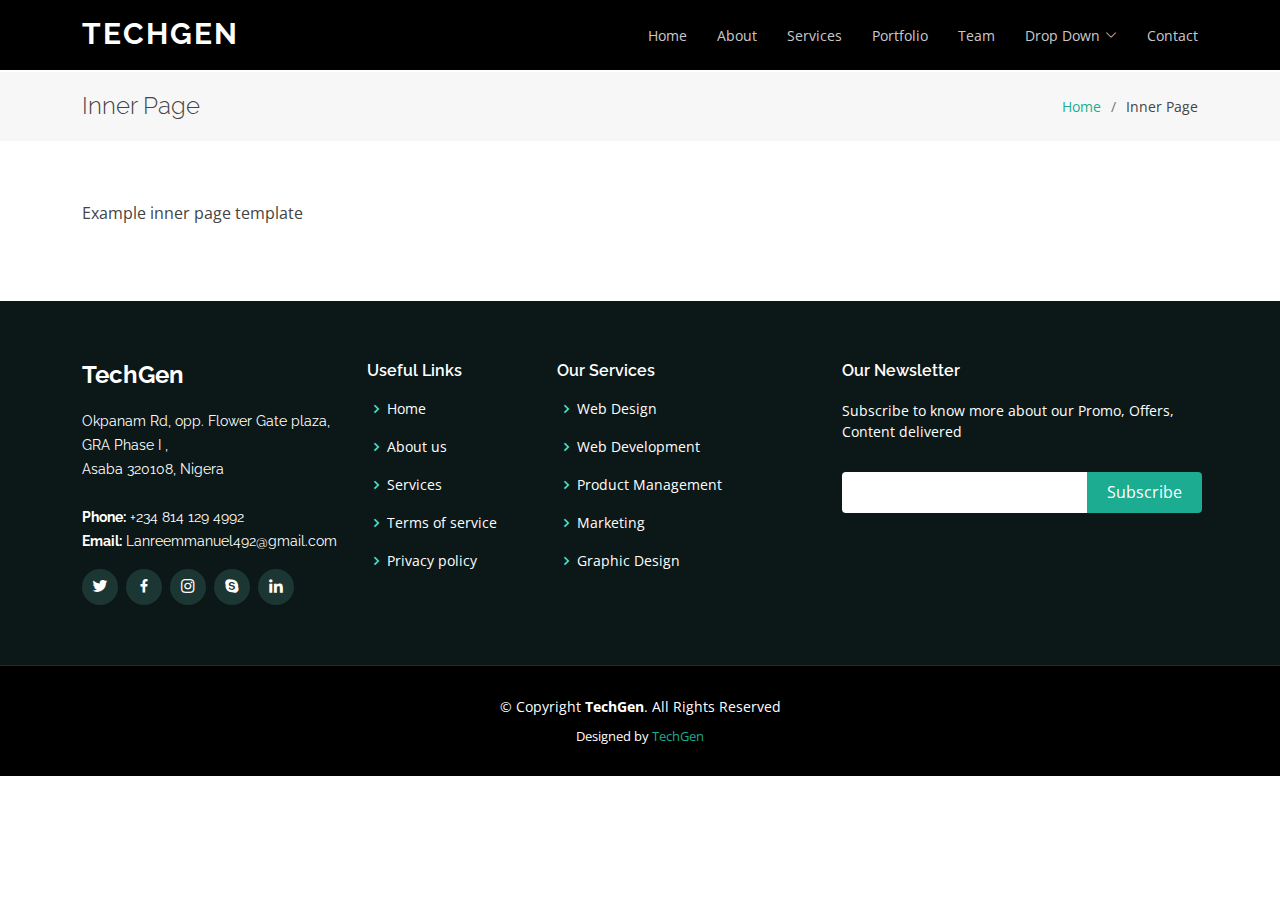
<file: inner-page.html>
<!DOCTYPE html>
<html lang="en">

<head>
  <meta charset="utf-8">
  <meta content="width=device-width, initial-scale=1.0" name="viewport">

  <title>Inner Page - TechGen</title>
  <meta content="" name="description">
  <meta content="" name="keywords">

  <!-- Favicons -->
  <link href="#" rel="icon">
  <link href="#" rel="apple-touch-icon">

  <!-- Google Fonts -->
  <link href="https://fonts.googleapis.com/css?family=Open+Sans:300,300i,400,400i,600,600i,700,700i|Raleway:300,300i,400,400i,500,500i,600,600i,700,700i|Poppins:300,300i,400,400i,500,500i,600,600i,700,700i" rel="stylesheet">

  <!-- Vendor CSS Files -->
  <link href="assets/vendor/aos/aos.css" rel="stylesheet">
  <link href="assets/vendor/bootstrap/css/bootstrap.min.css" rel="stylesheet">
  <link href="assets/vendor/bootstrap-icons/bootstrap-icons.css" rel="stylesheet">
  <link href="assets/vendor/boxicons/css/boxicons.min.css" rel="stylesheet">
  <link href="assets/vendor/glightbox/css/glightbox.min.css" rel="stylesheet">
  <link href="assets/vendor/swiper/swiper-bundle.min.css" rel="stylesheet">

  <!-- Template Main CSS File -->
  <link href="assets/css/style.css" rel="stylesheet">

</head>

<body>

  <!-- ======= Header ======= -->
  <header id="header" class="fixed-top d-flex align-items-center">
    <div class="container d-flex justify-content-between">

      <div class="logo">
        <h1><a href="index.html">TechGen</a></h1>
        <!-- Uncomment below if you prefer to use an image logo -->
        <!-- <a href="index.html"><img src="assets/img/logo.png" alt="" class="img-fluid"></a>-->
      </div>

      <nav id="navbar" class="navbar">
        <ul>
          <li><a class="nav-link scrollto " href="#hero">Home</a></li>
          <li><a class="nav-link scrollto" href="#about">About</a></li>
          <li><a class="nav-link scrollto" href="#services">Services</a></li>
          <li><a class="nav-link scrollto " href="#portfolio">Portfolio</a></li>
          <li><a class="nav-link scrollto" href="#team">Team</a></li>
          <li class="dropdown"><a href="#"><span>Drop Down</span> <i class="bi bi-chevron-down"></i></a>
            <ul>
              <li><a href="#">Drop Down 1</a></li>
              <li class="dropdown"><a href="#"><span>Deep Drop Down</span> <i class="bi bi-chevron-right"></i></a>
                <ul>
                  <li><a href="#">Deep Drop Down 1</a></li>
                  <li><a href="#">Deep Drop Down 2</a></li>
                  <li><a href="#">Deep Drop Down 3</a></li>
                  <li><a href="#">Deep Drop Down 4</a></li>
                  <li><a href="#">Deep Drop Down 5</a></li>
                </ul>
              </li>
              <li><a href="#">Drop Down 2</a></li>
              <li><a href="#">Drop Down 3</a></li>
              <li><a href="#">Drop Down 4</a></li>
            </ul>
          </li>
          <li><a class="nav-link scrollto" href="#contact">Contact</a></li>
        </ul>
        <i class="bi bi-list mobile-nav-toggle"></i>
      </nav><!-- .navbar -->

    </div>
  </header><!-- End Header -->

  <main id="main">

    <!-- ======= Breadcrumbs Section ======= -->
    <section class="breadcrumbs">
      <div class="container">

        <div class="d-flex justify-content-between align-items-center">
          <h2>Inner Page</h2>
          <ol>
            <li><a href="index.html">Home</a></li>
            <li>Inner Page</li>
          </ol>
        </div>

      </div>
    </section><!-- End Breadcrumbs Section -->

    <section class="inner-page">
      <div class="container">
        <p>
          Example inner page template
        </p>
      </div>
    </section>

  </main><!-- End #main -->

  <!-- ======= Footer ======= -->
  <footer id="footer">
    <div class="footer-top">
      <div class="container">
        <div class="row">

          <div class="col-lg-3 col-md-6">
            <div class="footer-info">
              <h3>TechGen</h3>
              <p>
                Okpanam Rd, opp. Flower Gate plaza, GRA Phase I , <br>
                Asaba 320108, Nigera<br><br>
                <strong>Phone:</strong> +234 814 129 4992<br>
                <strong>Email:</strong> Lanreemmanuel492@gmail.com<br>
              </p>
              <div class="social-links mt-3">
                <a href="#" class="twitter"><i class="bx bxl-twitter"></i></a>
                <a href="#" class="facebook"><i class="bx bxl-facebook"></i></a>
                <a href="#" class="instagram"><i class="bx bxl-instagram"></i></a>
                <a href="#" class="google-plus"><i class="bx bxl-skype"></i></a>
                <a href="#" class="linkedin"><i class="bx bxl-linkedin"></i></a>
              </div>
            </div>
          </div>

          <div class="col-lg-2 col-md-6 footer-links">
            <h4>Useful Links</h4>
            <ul>
              <li><i class="bx bx-chevron-right"></i> <a href="#">Home</a></li>
              <li><i class="bx bx-chevron-right"></i> <a href="#">About us</a></li>
              <li><i class="bx bx-chevron-right"></i> <a href="#">Services</a></li>
              <li><i class="bx bx-chevron-right"></i> <a href="#">Terms of service</a></li>
              <li><i class="bx bx-chevron-right"></i> <a href="#">Privacy policy</a></li>
            </ul>
          </div>

          <div class="col-lg-3 col-md-6 footer-links">
            <h4>Our Services</h4>
            <ul>
              <li><i class="bx bx-chevron-right"></i> <a href="#">Web Design</a></li>
              <li><i class="bx bx-chevron-right"></i> <a href="#">Web Development</a></li>
              <li><i class="bx bx-chevron-right"></i> <a href="#">Product Management</a></li>
              <li><i class="bx bx-chevron-right"></i> <a href="#">Marketing</a></li>
              <li><i class="bx bx-chevron-right"></i> <a href="#">Graphic Design</a></li>
            </ul>
          </div>

          <div class="col-lg-4 col-md-6 footer-newsletter">
            <h4>Our Newsletter</h4>
            <p>Subscribe to know more about our Promo, Offers, Content delivered </p>
            <form action="" method="post">
              <input type="email" name="email"><input type="submit" value="Subscribe">
            </form>

          </div>

        </div>
      </div>
    </div>

    <div class="container">
      <div class="copyright">
        &copy; Copyright <strong><span>TechGen</span></strong>. All Rights Reserved
      </div>
      <div class="credits">

        Designed by <a href="#">TechGen</a>
      </div>
    </div>
  </footer><!-- End Footer -->

  <a href="#" class="back-to-top d-flex align-items-center justify-content-center"><i class="bi bi-arrow-up-short"></i></a>

  <!-- Vendor JS Files -->
  <script src="assets/vendor/aos/aos.js"></script>
  <script src="assets/vendor/bootstrap/js/bootstrap.bundle.min.js"></script>
  <script src="assets/vendor/glightbox/js/glightbox.min.js"></script>
  <script src="assets/vendor/isotope-layout/isotope.pkgd.min.js"></script>
  <script src="assets/vendor/swiper/swiper-bundle.min.js"></script>
  <script src="assets/vendor/php-email-form/validate.js"></script>

  <!-- Template Main JS File -->
  <script src="assets/js/main.js"></script>

</body>

</html>
</file>
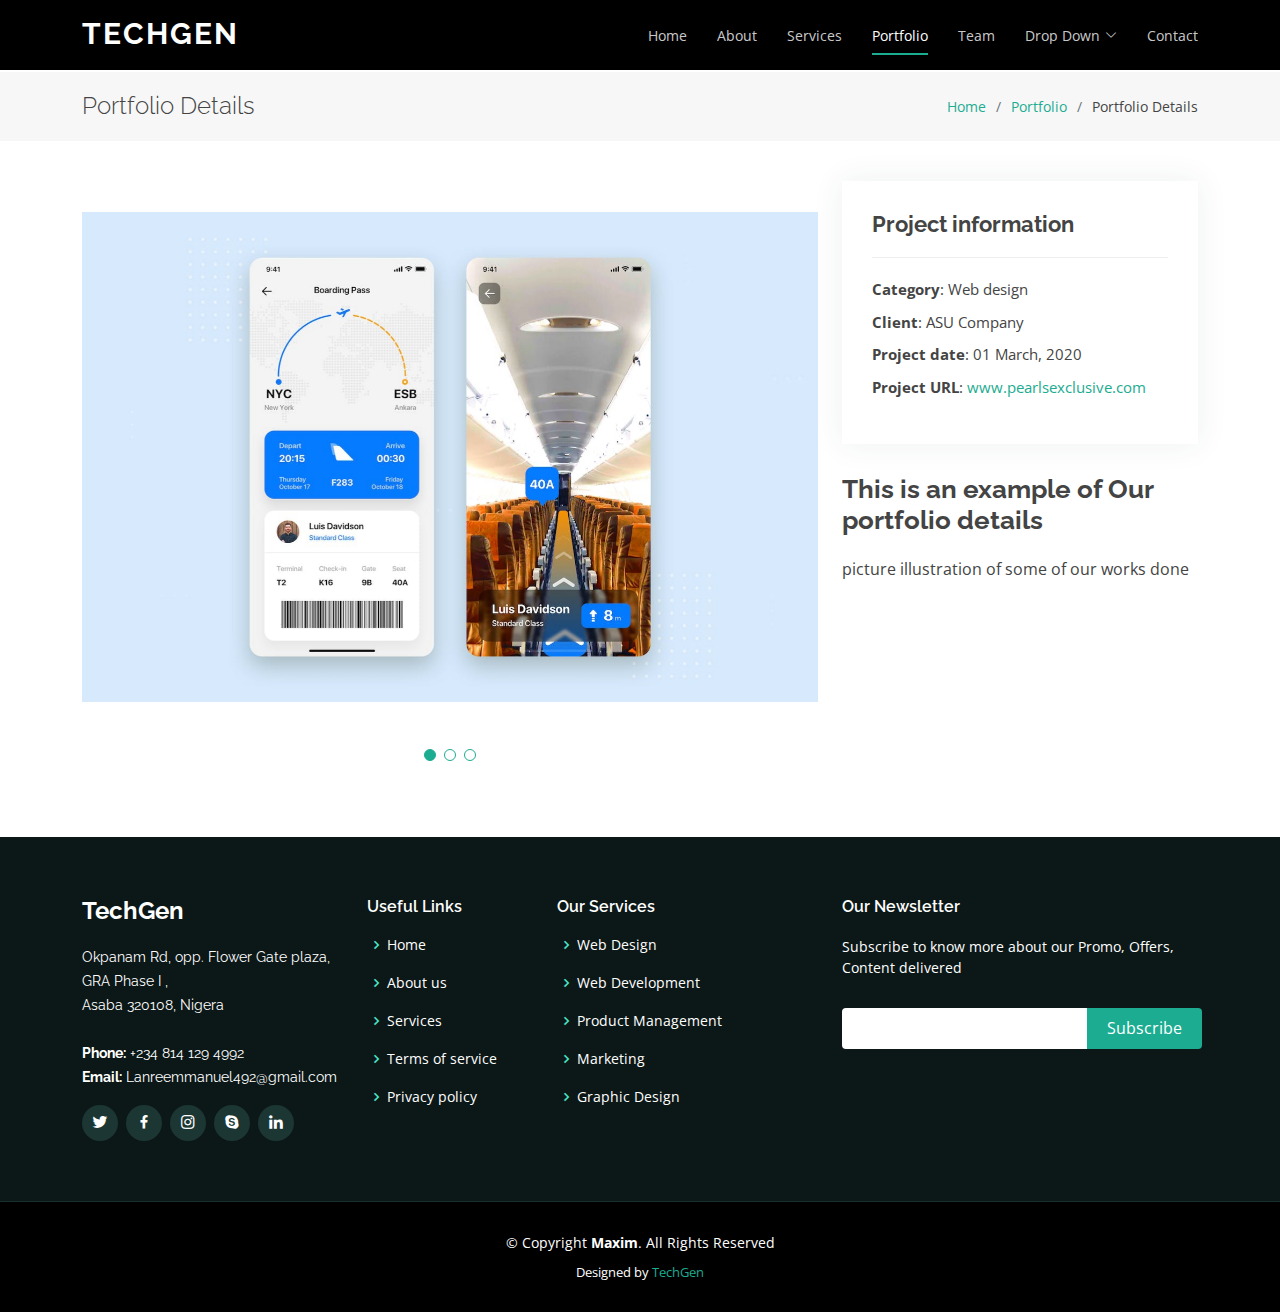
<file: portfolio-details.html>
<!DOCTYPE html>
<html lang="en">

<head>
  <meta charset="utf-8">
  <meta content="width=device-width, initial-scale=1.0" name="viewport">

  <title>Portfolio Details</title>
  <meta content="" name="description">
  <meta content="" name="keywords">

  <!-- Favicons -->
  <link href="#" rel="icon">
  <link href="#" rel="apple-touch-icon">

  <!-- Google Fonts -->
  <link href="https://fonts.googleapis.com/css?family=Open+Sans:300,300i,400,400i,600,600i,700,700i|Raleway:300,300i,400,400i,500,500i,600,600i,700,700i|Poppins:300,300i,400,400i,500,500i,600,600i,700,700i" rel="stylesheet">

  <!-- Vendor CSS Files -->
  <link href="assets/vendor/aos/aos.css" rel="stylesheet">
  <link href="assets/vendor/bootstrap/css/bootstrap.min.css" rel="stylesheet">
  <link href="assets/vendor/bootstrap-icons/bootstrap-icons.css" rel="stylesheet">
  <link href="assets/vendor/boxicons/css/boxicons.min.css" rel="stylesheet">
  <link href="assets/vendor/glightbox/css/glightbox.min.css" rel="stylesheet">
  <link href="assets/vendor/swiper/swiper-bundle.min.css" rel="stylesheet">

  <!-- Template Main CSS File -->
  <link href="assets/css/style.css" rel="stylesheet">
</head>

<body>

  <!-- ======= Header ======= -->
  <header id="header" class="fixed-top d-flex align-items-center">
    <div class="container d-flex justify-content-between">

      <div class="logo">
        <h1><a href="index.html">TechGen</a></h1>
        <!-- Uncomment below if you prefer to use an image logo -->
        <!-- <a href="index.html"><img src="assets/img/logo.png" alt="" class="img-fluid"></a>-->
      </div>

      <nav id="navbar" class="navbar">
        <ul>
          <li><a class="nav-link scrollto " href="#hero">Home</a></li>
          <li><a class="nav-link scrollto" href="#about">About</a></li>
          <li><a class="nav-link scrollto" href="#services">Services</a></li>
          <li><a class="nav-link scrollto active" href="#portfolio">Portfolio</a></li>
          <li><a class="nav-link scrollto" href="#team">Team</a></li>
          <li class="dropdown"><a href="#"><span>Drop Down</span> <i class="bi bi-chevron-down"></i></a>
            <ul>
              <li><a href="#">Drop Down 1</a></li>
              <li class="dropdown"><a href="#"><span>Deep Drop Down</span> <i class="bi bi-chevron-right"></i></a>
                <ul>
                  <li><a href="#">Deep Drop Down 1</a></li>
                  <li><a href="#">Deep Drop Down 2</a></li>
                  <li><a href="#">Deep Drop Down 3</a></li>
                  <li><a href="#">Deep Drop Down 4</a></li>
                  <li><a href="#">Deep Drop Down 5</a></li>
                </ul>
              </li>
              <li><a href="#">Drop Down 2</a></li>
              <li><a href="#">Drop Down 3</a></li>
              <li><a href="#">Drop Down 4</a></li>
            </ul>
          </li>
          <li><a class="nav-link scrollto" href="#contact">Contact</a></li>
        </ul>
        <i class="bi bi-list mobile-nav-toggle"></i>
      </nav><!-- .navbar -->

    </div>
  </header><!-- End Header -->

  <main id="main">

    <!-- ======= Breadcrumbs Section ======= -->
    <section class="breadcrumbs">
      <div class="container">

        <div class="d-flex justify-content-between align-items-center">
          <h2>Portfolio Details</h2>
          <ol>
            <li><a href="index.html">Home</a></li>
            <li><a href="portfolio.html">Portfolio</a></li>
            <li>Portfolio Details</li>
          </ol>
        </div>

      </div>
    </section><!-- Breadcrumbs Section -->

    <!-- ======= Portfolio Details Section ======= -->
    <section id="portfolio-details" class="portfolio-details">
      <div class="container">

        <div class="row gy-4">

          <div class="col-lg-8">
            <div class="portfolio-details-slider swiper">
              <div class="swiper-wrapper align-items-center">

                <div class="swiper-slide">
                  <img src="assets/img/portfolio/ios 5.jfif" alt="">
                </div>

                <div class="swiper-slide">
                  <img src="assets/img/portfolio/ios3stock.jpg" alt="">
                </div>

                <div class="swiper-slide">
                  <img src="assets/img/portfolio/android3shop.png" alt="">
                </div>

              </div>
              <div class="swiper-pagination"></div>
            </div>
          </div>

          <div class="col-lg-4">
            <div class="portfolio-info">
              <h3>Project information</h3>
              <ul>
                <li><strong>Category</strong>: Web design</li>
                <li><strong>Client</strong>: ASU Company</li>
                <li><strong>Project date</strong>: 01 March, 2020</li>
                <li><strong>Project URL</strong>: <a href="https://pearlexclusives.netlify.app/">www.pearlsexclusive.com</a></li>
              </ul>
            </div>
            <div class="portfolio-description">
              <h2>This is an example of Our portfolio details</h2>
              <p>
               picture illustration of some of our works done
              </p>
            </div>
          </div>

        </div>

      </div>
    </section><!-- End Portfolio Details Section -->

  </main><!-- End #main -->

  <!-- ======= Footer ======= -->
  <footer id="footer">
    <div class="footer-top">
      <div class="container">
        <div class="row">

          <div class="col-lg-3 col-md-6">
            <div class="footer-info">
              <h3>TechGen</h3>
              <p>
                Okpanam Rd, opp. Flower Gate plaza, GRA Phase I , <br>
                Asaba 320108, Nigera<br><br>
                <strong>Phone:</strong> +234 814 129 4992<br>
                <strong>Email:</strong> Lanreemmanuel492@gmail.com<br>
              </p>
              <div class="social-links mt-3">
                <a href="#" class="twitter"><i class="bx bxl-twitter"></i></a>
                <a href="#" class="facebook"><i class="bx bxl-facebook"></i></a>
                <a href="#" class="instagram"><i class="bx bxl-instagram"></i></a>
                <a href="#" class="google-plus"><i class="bx bxl-skype"></i></a>
                <a href="#" class="linkedin"><i class="bx bxl-linkedin"></i></a>
              </div>
            </div>
          </div>

          <div class="col-lg-2 col-md-6 footer-links">
            <h4>Useful Links</h4>
            <ul>
              <li><i class="bx bx-chevron-right"></i> <a href="#">Home</a></li>
              <li><i class="bx bx-chevron-right"></i> <a href="#">About us</a></li>
              <li><i class="bx bx-chevron-right"></i> <a href="#">Services</a></li>
              <li><i class="bx bx-chevron-right"></i> <a href="#">Terms of service</a></li>
              <li><i class="bx bx-chevron-right"></i> <a href="#">Privacy policy</a></li>
            </ul>
          </div>

          <div class="col-lg-3 col-md-6 footer-links">
            <h4>Our Services</h4>
            <ul>
              <li><i class="bx bx-chevron-right"></i> <a href="#">Web Design</a></li>
              <li><i class="bx bx-chevron-right"></i> <a href="#">Web Development</a></li>
              <li><i class="bx bx-chevron-right"></i> <a href="#">Product Management</a></li>
              <li><i class="bx bx-chevron-right"></i> <a href="#">Marketing</a></li>
              <li><i class="bx bx-chevron-right"></i> <a href="#">Graphic Design</a></li>
            </ul>
          </div>

          <div class="col-lg-4 col-md-6 footer-newsletter">
            <h4>Our Newsletter</h4>
            <p>Subscribe to know more about our Promo, Offers, Content delivered </p>
            <form action="" method="post">
              <input type="email" name="email"><input type="submit" value="Subscribe">
            </form>

          </div>

        </div>
      </div>
    </div>

    <div class="container">
      <div class="copyright">
        &copy; Copyright <strong><span>Maxim</span></strong>. All Rights Reserved
      </div>
      <div class="credits">
        Designed by <a href="#">TechGen</a>
      </div>
    </div>
  </footer><!-- End Footer -->

  <a href="#" class="back-to-top d-flex align-items-center justify-content-center"><i class="bi bi-arrow-up-short"></i></a>

  <!-- Vendor JS Files -->
  <script src="assets/vendor/aos/aos.js"></script>
  <script src="assets/vendor/bootstrap/js/bootstrap.bundle.min.js"></script>
  <script src="assets/vendor/glightbox/js/glightbox.min.js"></script>
  <script src="assets/vendor/isotope-layout/isotope.pkgd.min.js"></script>
  <script src="assets/vendor/swiper/swiper-bundle.min.js"></script>
  <script src="assets/vendor/php-email-form/validate.js"></script>

  <!-- Template Main JS File -->
  <script src="assets/js/main.js"></script>

</body>

</html>
</file>
<file: assets/css/style.css>
/*--------------------------------------------------------------
# General
--------------------------------------------------------------*/
body {
  font-family: "Open Sans", sans-serif;
  color: #444444;
}

a {
  color: #1bac91;
  text-decoration: none;
}

a:hover {
  color: #22d8b6;
  text-decoration: none;
}

h1,
h2,
h3,
h4,
h5,
h6 {
  font-family: "Raleway", sans-serif;
}

/*--------------------------------------------------------------
# Back to top button
--------------------------------------------------------------*/
.back-to-top {
  position: fixed;
  visibility: hidden;
  opacity: 0;
  right: 15px;
  bottom: 15px;
  z-index: 996;
  background: #1bac91;
  width: 40px;
  height: 40px;
  border-radius: 4px;
  transition: all 0.4s;
}

.back-to-top i {
  font-size: 28px;
  color: #fff;
  line-height: 0;
}

.back-to-top:hover {
  background: #21cfaf;
  color: #fff;
}

.back-to-top.active {
  visibility: visible;
  opacity: 1;
}

/*--------------------------------------------------------------
# Disable aos animation delay on mobile devices
--------------------------------------------------------------*/
@media screen and (max-width: 768px) {
  [data-aos-delay] {
    transition-delay: 0 !important;
  }
}

/*--------------------------------------------------------------
# Header
--------------------------------------------------------------*/
#header {
  height: 70px;
  transition: all 0.5s;
  z-index: 997;
  background: #000;
}

#header .logo h1 {
  font-size: 30px;
  margin: 0;
  padding: 6px 0;
  line-height: 1;
  font-weight: 700;
  letter-spacing: 2px;
  text-transform: uppercase;
}

#header .logo h1 a,
#header .logo h1 a:hover {
  color: #fff;
  text-decoration: none;
}

#header .logo img {
  padding: 0;
  margin: 0;
  max-height: 40px;
}

@media (max-width: 992px) {
  #header {
    height: 60px;
  }
}

/*--------------------------------------------------------------
# Navigation Menu
--------------------------------------------------------------*/
/**
* Desktop Navigation 
*/
.navbar {
  padding: 0;
}

.navbar ul {
  margin: 0;
  padding: 0;
  display: flex;
  list-style: none;
  align-items: center;
}

.navbar li {
  position: relative;
}

.navbar>ul>li+li {
  margin-left: 30px;
}

.navbar a,
.navbar a:focus {
  display: flex;
  align-items: center;
  justify-content: space-between;
  padding: 12px 0;
  font-size: 14px;
  color: rgba(255, 255, 255, 0.8);
  white-space: nowrap;
  transition: 0.3s;
  position: relative;
}

.navbar a i,
.navbar a:focus i {
  font-size: 12px;
  line-height: 0;
  margin-left: 5px;
}

.navbar>ul>li>a:before {
  content: "";
  position: absolute;
  width: 100%;
  height: 2px;
  bottom: 3px;
  left: 0;
  background-color: #1bac91;
  visibility: hidden;
  width: 0px;
  transition: all 0.3s ease-in-out 0s;
}

.navbar a:hover:before,
.navbar li:hover>a:before,
.navbar .active:before {
  visibility: visible;
  width: 100%;
}

.navbar a:hover,
.navbar .active,
.navbar .active:focus,
.navbar li:hover>a {
  color: #fff;
}

.navbar .dropdown ul {
  display: block;
  position: absolute;
  left: 0;
  top: 100%;
  margin: 0;
  padding: 10px 0;
  z-index: 99;
  opacity: 0;
  visibility: hidden;
  background: #fff;
  box-shadow: 0px 0px 30px rgba(127, 137, 161, 0.25);
  transition: 0.3s;
}

.navbar .dropdown ul li {
  min-width: 200px;
}

.navbar .dropdown ul a {
  padding: 10px 20px;
  font-size: 14px;
  text-transform: none;
  font-weight: 500;
  color: #062822;
}

.navbar .dropdown ul a i {
  font-size: 12px;
}

.navbar .dropdown ul a:hover,
.navbar .dropdown ul .active:hover,
.navbar .dropdown ul li:hover>a {
  color: #1bac91;
}

.navbar .dropdown:hover>ul {
  opacity: 1;
  visibility: visible;
}

.navbar .dropdown .dropdown ul {
  top: 0;
  left: calc(100% - 30px);
  visibility: hidden;
}

.navbar .dropdown .dropdown:hover>ul {
  opacity: 1;
  top: 0;
  left: 100%;
  visibility: visible;
}

@media (max-width: 1366px) {
  .navbar .dropdown .dropdown ul {
    left: -90%;
  }

  .navbar .dropdown .dropdown:hover>ul {
    left: -100%;
  }
}

/**
* Mobile Navigation 
*/
.mobile-nav-toggle {
  color: #fff;
  font-size: 28px;
  cursor: pointer;
  display: none;
  line-height: 0;
  transition: 0.5s;
}

@media (max-width: 991px) {
  .mobile-nav-toggle {
    display: block;
  }

  .navbar ul {
    display: none;
  }
}

.navbar-mobile {
  position: fixed;
  overflow: hidden;
  top: 0;
  right: 0;
  left: 0;
  bottom: 0;
  background: rgba(16, 31, 29, 0.9);
  transition: 0.3s;
  z-index: 0;
}

.navbar-mobile .mobile-nav-toggle {
  position: absolute;
  top: 15px;
  right: 15px;
}

.navbar-mobile ul {
  display: block;
  position: absolute;
  top: 55px;
  right: 15px;
  bottom: 15px;
  left: 15px;
  padding: 10px 0;
  background-color: #fff;
  overflow-y: auto;
  transition: 0.3s;
}

.navbar-mobile>ul>li+li {
  margin: 0;
}

.navbar-mobile a:hover:before,
.navbar-mobile li:hover>a:before,
.navbar-mobile .active:before {
  visibility: hidden;
}

.navbar-mobile a,
.navbar-mobile a:focus {
  padding: 10px 20px;
  font-size: 15px;
  color: #21413c;
}

.navbar-mobile a:hover,
.navbar-mobile .active,
.navbar-mobile li:hover>a {
  color: #1bac91;
}

.navbar-mobile .getstarted,
.navbar-mobile .getstarted:focus {
  margin: 15px;
}

.navbar-mobile .dropdown ul {
  position: static;
  display: none;
  margin: 10px 20px;
  padding: 10px 0;
  z-index: 99;
  opacity: 1;
  visibility: visible;
  background: #fff;
  box-shadow: 0px 0px 30px rgba(127, 137, 161, 0.25);
}

.navbar-mobile .dropdown ul li {
  min-width: 200px;
}

.navbar-mobile .dropdown ul a {
  padding: 10px 20px;
}

.navbar-mobile .dropdown ul a i {
  font-size: 12px;
}

.navbar-mobile .dropdown ul a:hover,
.navbar-mobile .dropdown ul .active:hover,
.navbar-mobile .dropdown ul li:hover>a {
  color: #1bac91;
}

.navbar-mobile .dropdown>.dropdown-active {
  display: block;
}

/*--------------------------------------------------------------
# Hero Section
--------------------------------------------------------------*/
#hero {
  width: 100%;
  height: calc(100vh - 70px);
  background: url("../img/profile.jpg") center center;
  background-size: cover;
  position: relative;
  margin-top: 70px;
  padding: 0;
}

#hero:before {
  content: "";
  background: rgba(0, 0, 0, 0.4);
  position: absolute;
  bottom: 0;
  top: 0;
  left: 0;
  right: 0;
}

#hero .container {
  z-index: 2;
}

#hero h1 {
  margin: 0 0 10px 0;
  font-size: 48px;
  font-weight: 700;
  line-height: 56px;
  color: #fff;
}

#hero h2 {
  color: rgba(255, 255, 255, 0.7);
  margin-bottom: 35px;
  font-size: 24px;
}

#hero .btn-get-started {
  font-family: "Raleway", sans-serif;
  text-transform: uppercase;
  font-weight: 500;
  font-size: 16px;
  letter-spacing: 1px;
  display: inline-block;
  padding: 8px 28px;
  border-radius: 4px;
  transition: 0.5s;
  border: 2px solid #fff;
  color: #fff;
}

#hero .btn-get-started:hover {
  border-color: #1bac91;
  background: #1bac91;
}

@media (min-width: 1024px) {
  #hero {
    background-attachment: fixed;
  }
}

@media (max-width: 992px) {
  #hero {
    margin-top: 60px;
    height: calc(100vh - 60px);
  }
}

@media (max-width: 768px) {
  #hero h1 {
    font-size: 28px;
    line-height: 36px;
  }

  #hero h2 {
    font-size: 18px;
    line-height: 24px;
    margin-bottom: 30px;
  }
}

/*--------------------------------------------------------------
# Sections General
--------------------------------------------------------------*/
section {
  padding: 60px 0;
  overflow: hidden;
}

.section-bg {
  background-color: #f2f9f8;
}

.section-title {
  padding-bottom: 40px;
  text-align: center;
}

.section-title h2 {
  font-size: 36px;
  font-weight: 300;
  margin-bottom: 20px;
  padding-bottom: 0;
  color: #21413c;
}

.section-title p {
  margin-bottom: 0;
}

/*--------------------------------------------------------------
# Breadcrumbs
--------------------------------------------------------------*/
.breadcrumbs {
  padding: 20px 0;
  background-color: #f7f7f7;
  min-height: 40px;
  margin-top: 72px;
}

@media (max-width: 992px) {
  .breadcrumbs {
    margin-top: 60px;
  }
}

.breadcrumbs h2 {
  font-size: 24px;
  font-weight: 300;
  margin: 0;
}

@media (max-width: 992px) {
  .breadcrumbs h2 {
    margin: 0 0 10px 0;
  }
}

.breadcrumbs ol {
  display: flex;
  flex-wrap: wrap;
  list-style: none;
  padding: 0;
  margin: 0;
  font-size: 14px;
}

.breadcrumbs ol li+li {
  padding-left: 10px;
}

.breadcrumbs ol li+li::before {
  display: inline-block;
  padding-right: 10px;
  color: #6c757d;
  content: "/";
}

@media (max-width: 768px) {
  .breadcrumbs .d-flex {
    display: block !important;
  }

  .breadcrumbs ol {
    display: block;
  }

  .breadcrumbs ol li {
    display: inline-block;
  }
}

/*--------------------------------------------------------------
# About
--------------------------------------------------------------*/
.about h3 {
  font-weight: 400;
  font-size: 34px;
  color: #21413c;
}

.about .icon-box {
  margin-top: 44px;
}

.about .icon-box i {
  font-size: 48px;
  float: left;
  color: #1bac91;
}

.about .icon-box h4 {
  font-size: 22px;
  font-weight: 500;
  margin-left: 60px;
  color: #21413c;
}

.about .icon-box p {
  font-size: 15px;
  color: #848484;
  margin-left: 60px;
}

/*--------------------------------------------------------------
# Steps
--------------------------------------------------------------*/
.steps {
  padding: 50px 0 40px 0;
}

.steps .row {
  overflow: hidden;
}

.steps .content-item {
  padding: 40px;
  border-left: 1px solid #d4e9e6;
  border-bottom: 1px solid #d4e9e6;
  margin: -1px;
}

.steps .content-item span {
  display: block;
  font-size: 24px;
  font-weight: 400;
  color: #1bac91;
}

.steps .content-item h4 {
  font-size: 28px;
  font-weight: 400;
  padding: 0;
  margin: 20px 0;
  color: #21413c;
}

.steps .content-item p {
  color: #aaaaaa;
  font-size: 15px;
  margin: 0;
  padding: 0;
}

@media (max-width: 768px) {
  .steps .content-item {
    padding: 40px 0;
  }
}

/*--------------------------------------------------------------
# Features
--------------------------------------------------------------*/
.features .nav-tabs {
  border: 0;
}

.features .nav-link {
  border: 0;
  padding: 20px;
  transition: 0.3s;
  color: #21413c;
}

.features .nav-link:hover {
  color: #1bac91;
}

.features .nav-link h4 {
  font-size: 18px;
  font-weight: 600;
}

.features .nav-link p {
  font-size: 14px;
  margin-bottom: 0;
}

.features .nav-link.active {
  box-shadow: 0px 2px 15px rgba(0, 0, 0, 0.12);
}

.features .nav-link.active h4 {
  color: #1bac91;
}

.features .tab-pane.active {
  -webkit-animation: slide-down 0.5s ease-out;
  animation: slide-down 0.5s ease-out;
}

@-webkit-keyframes slide-down {
  0% {
    opacity: 0;
  }

  100% {
    opacity: 1;
  }
}

@keyframes slide-down {
  0% {
    opacity: 0;
  }

  100% {
    opacity: 1;
  }
}

/*--------------------------------------------------------------
# Services
--------------------------------------------------------------*/
.services .icon-box {
  padding: 30px;
  position: relative;
  overflow: hidden;
  margin: 0;
  background: #fff;
  transition: all 0.3s ease-in-out;
  border-radius: 15px;
  text-align: center;
  border-bottom: 3px solid #fff;
}

.services .icon-box:hover {
  box-shadow: 0 2px 29px 0 rgba(37, 37, 37, 0.1);
}

.services .icon i {
  font-size: 48px;
  line-height: 1;
  margin-bottom: 15px;
}

.services .title {
  font-weight: 700;
  margin-bottom: 15px;
  font-size: 18px;
}

.services .title a {
  color: #111;
}

.services .description {
  font-size: 15px;
  line-height: 28px;
  margin-bottom: 0;
}

.services .icon-box-pink .icon i {
  color: #ff689b;
}

.services .icon-box-cyan .icon i {
  color: #3fcdc7;
}

.services .icon-box-green .icon i {
  color: #41cf2e;
}

.services .icon-box-blue .icon i {
  color: #2282ff;
}

/*--------------------------------------------------------------
# Testimonials
--------------------------------------------------------------*/
.testimonials .testimonials-carousel,
.testimonials .testimonials-slider {
  overflow: hidden;
}

.testimonials .testimonial-item {
  box-sizing: content-box;
  min-height: 320px;
}

.testimonials .testimonial-item .testimonial-img {
  width: 90px;
  border-radius: 50%;
  margin: -40px 0 0 40px;
  position: relative;
  z-index: 2;
  border: 6px solid #fff;
}

.testimonials .testimonial-item h3 {
  font-size: 18px;
  font-weight: bold;
  margin: 10px 0 5px 45px;
  color: #111;
}

.testimonials .testimonial-item h4 {
  font-size: 14px;
  color: #999;
  margin: 0 0 0 45px;
}

.testimonials .testimonial-item .quote-icon-left,
.testimonials .testimonial-item .quote-icon-right {
  color: #a8d3cc;
  font-size: 26px;
}

.testimonials .testimonial-item .quote-icon-left {
  display: inline-block;
  left: -5px;
  position: relative;
}

.testimonials .testimonial-item .quote-icon-right {
  display: inline-block;
  right: -5px;
  position: relative;
  top: 10px;
}

.testimonials .testimonial-item p {
  font-style: italic;
  margin: 0 15px 0 15px;
  padding: 20px 20px 60px 20px;
  background: #eff7f6;
  position: relative;
  border-radius: 6px;
  position: relative;
  z-index: 1;
}

.testimonials .swiper-pagination {
  margin-top: 20px;
  position: relative;
}

.testimonials .swiper-pagination .swiper-pagination-bullet {
  width: 12px;
  height: 12px;
  background-color: #fff;
  opacity: 1;
  border: 1px solid #1bac91;
}

.testimonials .swiper-pagination .swiper-pagination-bullet-active {
  background-color: #1bac91;
}

/*--------------------------------------------------------------
# Portfolio
--------------------------------------------------------------*/
.portfolio .portfolio-item {
  margin-bottom: 30px;
}

.portfolio #portfolio-flters {
  padding: 0;
  margin: 0 auto 35px auto;
  list-style: none;
  text-align: center;
  background: #fff;
  box-shadow: 0px 2px 15px rgba(0, 0, 0, 0.1);
  border-radius: 50px;
  padding: 8px 20px;
}

.portfolio #portfolio-flters li {
  cursor: pointer;
  display: inline-block;
  padding: 10px 15px 8px 15px;
  font-size: 14px;
  font-weight: 600;
  line-height: 1;
  text-transform: uppercase;
  color: #444444;
  margin-bottom: 5px;
  transition: all 0.3s ease-in-out;
}

.portfolio #portfolio-flters li:hover,
.portfolio #portfolio-flters li.filter-active {
  color: #1bac91;
}

.portfolio #portfolio-flters li:last-child {
  margin-right: 0;
}

.portfolio .portfolio-wrap {
  transition: 0.3s;
  position: relative;
  overflow: hidden;
  z-index: 1;
  background: rgba(0, 0, 0, 0.6);
}

.portfolio .portfolio-wrap::before {
  content: "";
  background: rgba(0, 0, 0, 0.5);
  position: absolute;
  left: 30px;
  right: 30px;
  top: 30px;
  bottom: 30px;
  transition: all ease-in-out 0.3s;
  z-index: 2;
  opacity: 0;
}

.portfolio .portfolio-wrap .portfolio-info {
  opacity: 0;
  position: absolute;
  top: 0;
  left: 0;
  right: 0;
  bottom: 0;
  text-align: center;
  z-index: 3;
  transition: all ease-in-out 0.3s;
  display: flex;
  flex-direction: column;
  justify-content: center;
  align-items: center;
}

.portfolio .portfolio-wrap .portfolio-info::before {
  display: block;
  content: "";
  width: 48px;
  height: 48px;
  position: absolute;
  top: 35px;
  left: 35px;
  border-top: 3px solid #fff;
  border-left: 3px solid #fff;
  transition: all 0.5s ease 0s;
  z-index: 9994;
}

.portfolio .portfolio-wrap .portfolio-info::after {
  display: block;
  content: "";
  width: 48px;
  height: 48px;
  position: absolute;
  bottom: 35px;
  right: 35px;
  border-bottom: 3px solid #fff;
  border-right: 3px solid #fff;
  transition: all 0.5s ease 0s;
  z-index: 9994;
}

.portfolio .portfolio-wrap .portfolio-info h4 {
  font-size: 20px;
  color: #fff;
  font-weight: 600;
}

.portfolio .portfolio-wrap .portfolio-info p {
  color: #ffffff;
  font-size: 14px;
  text-transform: uppercase;
  padding: 0;
  margin: 0;
}

.portfolio .portfolio-wrap .portfolio-links {
  text-align: center;
  z-index: 4;
}

.portfolio .portfolio-wrap .portfolio-links a {
  color: #fff;
  margin: 0 2px;
  font-size: 28px;
  display: inline-block;
  transition: 0.3s;
}

.portfolio .portfolio-wrap .portfolio-links a:hover {
  color: #4ae3c6;
}

.portfolio .portfolio-wrap:hover::before {
  top: 0;
  left: 0;
  right: 0;
  bottom: 0;
  opacity: 1;
}

.portfolio .portfolio-wrap:hover .portfolio-info {
  opacity: 1;
}

.portfolio .portfolio-wrap:hover .portfolio-info::before {
  top: 15px;
  left: 15px;
}

.portfolio .portfolio-wrap:hover .portfolio-info::after {
  bottom: 15px;
  right: 15px;
}

/*--------------------------------------------------------------
# Portfolio Details
--------------------------------------------------------------*/
.portfolio-details {
  padding-top: 40px;
}

.portfolio-details .portfolio-details-slider img {
  width: 100%;
}

.portfolio-details .portfolio-details-slider .swiper-pagination {
  margin-top: 20px;
  position: relative;
}

.portfolio-details .portfolio-details-slider .swiper-pagination .swiper-pagination-bullet {
  width: 12px;
  height: 12px;
  background-color: #fff;
  opacity: 1;
  border: 1px solid #1bac91;
}

.portfolio-details .portfolio-details-slider .swiper-pagination .swiper-pagination-bullet-active {
  background-color: #1bac91;
}

.portfolio-details .portfolio-info {
  padding: 30px;
  box-shadow: 0px 0 30px rgba(33, 65, 60, 0.08);
}

.portfolio-details .portfolio-info h3 {
  font-size: 22px;
  font-weight: 700;
  margin-bottom: 20px;
  padding-bottom: 20px;
  border-bottom: 1px solid #eee;
}

.portfolio-details .portfolio-info ul {
  list-style: none;
  padding: 0;
  font-size: 15px;
}

.portfolio-details .portfolio-info ul li+li {
  margin-top: 10px;
}

.portfolio-details .portfolio-description {
  padding-top: 30px;
}

.portfolio-details .portfolio-description h2 {
  font-size: 26px;
  font-weight: 700;
  margin-bottom: 20px;
}

.portfolio-details .portfolio-description p {
  padding: 0;
}

/*--------------------------------------------------------------
# Team
--------------------------------------------------------------*/
.team .member {
  text-align: center;
  margin-bottom: 20px;
  background: #343a40;
  position: relative;
  overflow: hidden;
}

.team .member .member-info {
  opacity: 0;
  position: absolute;
  bottom: 0;
  top: 0;
  left: 0;
  right: 0;
  transition: 0.2s;
}

.team .member .member-info-content {
  position: absolute;
  left: 50px;
  right: 0;
  bottom: 0;
  transition: bottom 0.4s;
}

.team .member .member-info-content h4 {
  font-weight: 700;
  margin-bottom: 2px;
  font-size: 18px;
  color: #fff;
}

.team .member .member-info-content span {
  font-style: italic;
  display: block;
  font-size: 13px;
  color: #fff;
}

.team .member .social {
  position: absolute;
  left: -50px;
  top: 0;
  bottom: 0;
  width: 50px;
  transition: left ease-in-out 0.3s;
  background: rgba(0, 0, 0, 0.5);
  text-align: center;
}

.team .member .social a {
  transition: color 0.3s;
  display: block;
  color: #fff;
  margin-top: 15px;
}

.team .member .social a:hover {
  color: #1bac91;
}

.team .member .social i {
  font-size: 18px;
  margin: 0 2px;
}

.team .member:hover .member-info {
  background: linear-gradient(0deg, rgba(0, 0, 0, 0.9) 0%, rgba(0, 0, 0, 0.8) 20%, rgba(0, 212, 255, 0) 100%);
  opacity: 1;
  transition: 0.4s;
}

.team .member:hover .member-info-content {
  bottom: 30px;
  transition: bottom 0.4s;
}

.team .member:hover .social {
  left: 0;
  transition: left ease-in-out 0.3s;
}

/*--------------------------------------------------------------
# F.A.Q
--------------------------------------------------------------*/
.faq .faq-list {
  padding: 0 100px;
}

.faq .faq-list ul {
  padding: 0;
  list-style: none;
}

.faq .faq-list li+li {
  margin-top: 15px;
}

.faq .faq-list li {
  padding: 20px;
  background: #fff;
  border-radius: 4px;
  position: relative;
}

.faq .faq-list a {
  display: block;
  position: relative;
  font-family: "Poppins", sans-serif;
  font-size: 16px;
  line-height: 24px;
  font-weight: 500;
  padding: 0 30px;
  outline: none;
  cursor: pointer;
}

.faq .faq-list .icon-help {
  font-size: 24px;
  position: absolute;
  right: 0;
  left: 20px;
  color: #97cac2;
}

.faq .faq-list .icon-show,
.faq .faq-list .icon-close {
  font-size: 24px;
  position: absolute;
  right: 0;
  top: 0;
}

.faq .faq-list p {
  margin-bottom: 0;
  padding: 10px 0 0 0;
}

.faq .faq-list .icon-show {
  display: none;
}

.faq .faq-list a.collapsed {
  color: #343a40;
}

.faq .faq-list a.collapsed:hover {
  color: #1bac91;
}

.faq .faq-list a.collapsed .icon-show {
  display: inline-block;
}

.faq .faq-list a.collapsed .icon-close {
  display: none;
}

@media (max-width: 1200px) {
  .faq .faq-list {
    padding: 0;
  }
}

/*--------------------------------------------------------------
# Contact
--------------------------------------------------------------*/
.contact .info {
  padding: 30px;
  width: 100%;
  background: #fff;
  box-shadow: 0px 2px 15px rgba(0, 0, 0, 0.1);
}

.contact .info i {
  font-size: 20px;
  color: #1bac91;
  float: left;
  width: 44px;
  height: 44px;
  background: #e1f0ee;
  display: flex;
  justify-content: center;
  align-items: center;
  border-radius: 50px;
  transition: all 0.3s ease-in-out;
}

.contact .info h4 {
  padding: 0 0 0 60px;
  font-size: 22px;
  font-weight: 600;
  margin-bottom: 5px;
  color: #21413c;
}

.contact .info p {
  padding: 0 0 0 60px;
  margin-bottom: 0;
  font-size: 14px;
  color: #43857a;
}

.contact .info .email p {
  padding-top: 5px;
}

.contact .info .social-links {
  padding-left: 60px;
}

.contact .info .social-links a {
  font-size: 18px;
  display: inline-block;
  background: #333;
  color: #fff;
  line-height: 1;
  padding: 8px 0;
  border-radius: 50%;
  text-align: center;
  width: 36px;
  height: 36px;
  transition: 0.3s;
  margin-right: 10px;
}

.contact .info .social-links a:hover {
  background: #1bac91;
  color: #fff;
}

.contact .info .email:hover i,
.contact .info .address:hover i,
.contact .info .phone:hover i {
  background: #1bac91;
  color: #fff;
}

.contact .php-email-form {
  width: 100%;
  padding: 30px;
  background: #fff;
  box-shadow: 0 0 24px 0 rgba(0, 0, 0, 0.12);
}

.contact .php-email-form .form-group {
  padding-bottom: 8px;
}

.contact .php-email-form .error-message {
  display: none;
  color: #fff;
  background: #ed3c0d;
  text-align: left;
  padding: 15px;
  font-weight: 600;
}

.contact .php-email-form .error-message br+br {
  margin-top: 25px;
}

.contact .php-email-form .sent-message {
  display: none;
  color: #fff;
  background: #18d26e;
  text-align: center;
  padding: 15px;
  font-weight: 600;
}

.contact .php-email-form .loading {
  display: none;
  background: #fff;
  text-align: center;
  padding: 15px;
}

.contact .php-email-form .loading:before {
  content: "";
  display: inline-block;
  border-radius: 50%;
  width: 24px;
  height: 24px;
  margin: 0 10px -6px 0;
  border: 3px solid #18d26e;
  border-top-color: #eee;
  -webkit-animation: animate-loading 1s linear infinite;
  animation: animate-loading 1s linear infinite;
}

.contact .php-email-form input,
.contact .php-email-form textarea {
  border-radius: 0;
  box-shadow: none;
  font-size: 14px;
}

.contact .php-email-form input {
  height: 44px;
}

.contact .php-email-form textarea {
  padding: 10px 12px;
}

.contact .php-email-form button[type=submit] {
  background: #1bac91;
  border: 0;
  padding: 10px 24px;
  color: #fff;
  transition: 0.4s;
  border-radius: 4px;
}

.contact .php-email-form button[type=submit]:hover {
  background: #22d8b6;
}

@-webkit-keyframes animate-loading {
  0% {
    transform: rotate(0deg);
  }

  100% {
    transform: rotate(360deg);
  }
}

@keyframes animate-loading {
  0% {
    transform: rotate(0deg);
  }

  100% {
    transform: rotate(360deg);
  }
}

/*--------------------------------------------------------------
# Footer
--------------------------------------------------------------*/
#footer {
  background: black;
  padding: 0 0 30px 0;
  color: #fff;
  font-size: 14px;
}

#footer .footer-top {
  background: #0c1817;
  border-bottom: 1px solid #18302c;
  padding: 60px 0 30px 0;
}

#footer .footer-top .footer-info {
  margin-bottom: 30px;
}

#footer .footer-top .footer-info h3 {
  font-size: 24px;
  margin: 0 0 20px 0;
  padding: 2px 0 2px 0;
  line-height: 1;
  font-weight: 700;
}

#footer .footer-top .footer-info p {
  font-size: 14px;
  line-height: 24px;
  margin-bottom: 0;
  font-family: "Raleway", sans-serif;
  color: #fff;
}

#footer .footer-top .social-links a {
  font-size: 18px;
  display: inline-block;
  background: #1c3733;
  color: #fff;
  line-height: 1;
  padding: 8px 0;
  margin-right: 4px;
  border-radius: 50%;
  text-align: center;
  width: 36px;
  height: 36px;
  transition: 0.3s;
}

#footer .footer-top .social-links a:hover {
  background: #1bac91;
  color: #fff;
  text-decoration: none;
}

#footer .footer-top h4 {
  font-size: 16px;
  font-weight: 600;
  color: #fff;
  position: relative;
  padding-bottom: 12px;
}

#footer .footer-top .footer-links {
  margin-bottom: 30px;
}

#footer .footer-top .footer-links ul {
  list-style: none;
  padding: 0;
  margin: 0;
}

#footer .footer-top .footer-links ul i {
  padding-right: 2px;
  color: #4ae3c6;
  font-size: 18px;
  line-height: 1;
}

#footer .footer-top .footer-links ul li {
  padding: 10px 0;
  display: flex;
  align-items: center;
}

#footer .footer-top .footer-links ul li:first-child {
  padding-top: 0;
}

#footer .footer-top .footer-links ul a {
  color: #fff;
  transition: 0.3s;
  display: inline-block;
  line-height: 1;
}

#footer .footer-top .footer-links ul a:hover {
  color: #34dfbf;
}

#footer .footer-top .footer-newsletter form {
  margin-top: 30px;
  background: #fff;
  padding: 6px 10px;
  position: relative;
  border-radius: 4px 0 0 4px;
}

#footer .footer-top .footer-newsletter form input[type=email] {
  border: 0;
  padding: 4px;
  width: calc(100% - 110px);
}

#footer .footer-top .footer-newsletter form input[type=submit] {
  position: absolute;
  top: 0;
  right: -4px;
  bottom: 0;
  border: 0;
  background: none;
  font-size: 16px;
  padding: 0 20px;
  background: #1bac91;
  color: #fff;
  transition: 0.3s;
  border-radius: 0 4px 4px 0;
}

#footer .footer-top .footer-newsletter form input[type=submit]:hover {
  background: #14806c;
}

#footer .copyright {
  text-align: center;
  padding-top: 30px;
}

#footer .credits {
  padding-top: 10px;
  text-align: center;
  font-size: 13px;
  color: #fff;
}
</file>
